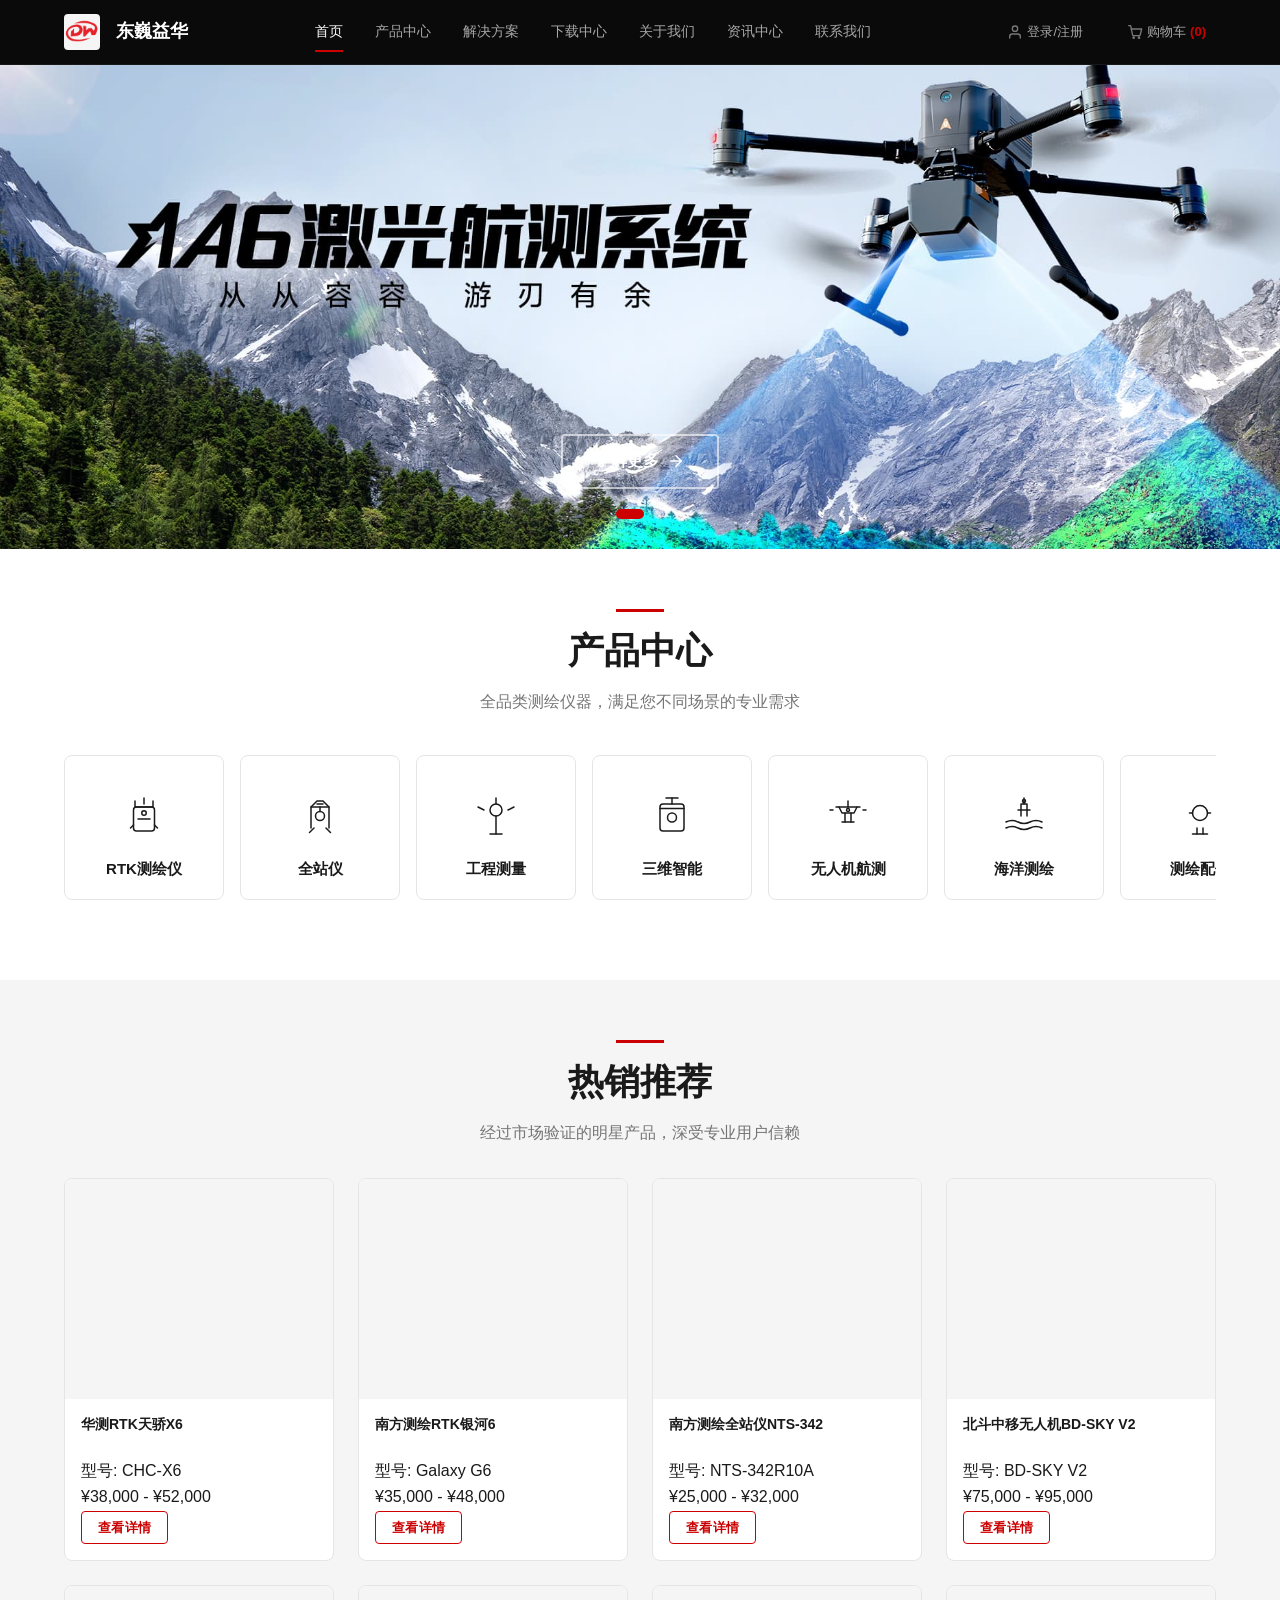
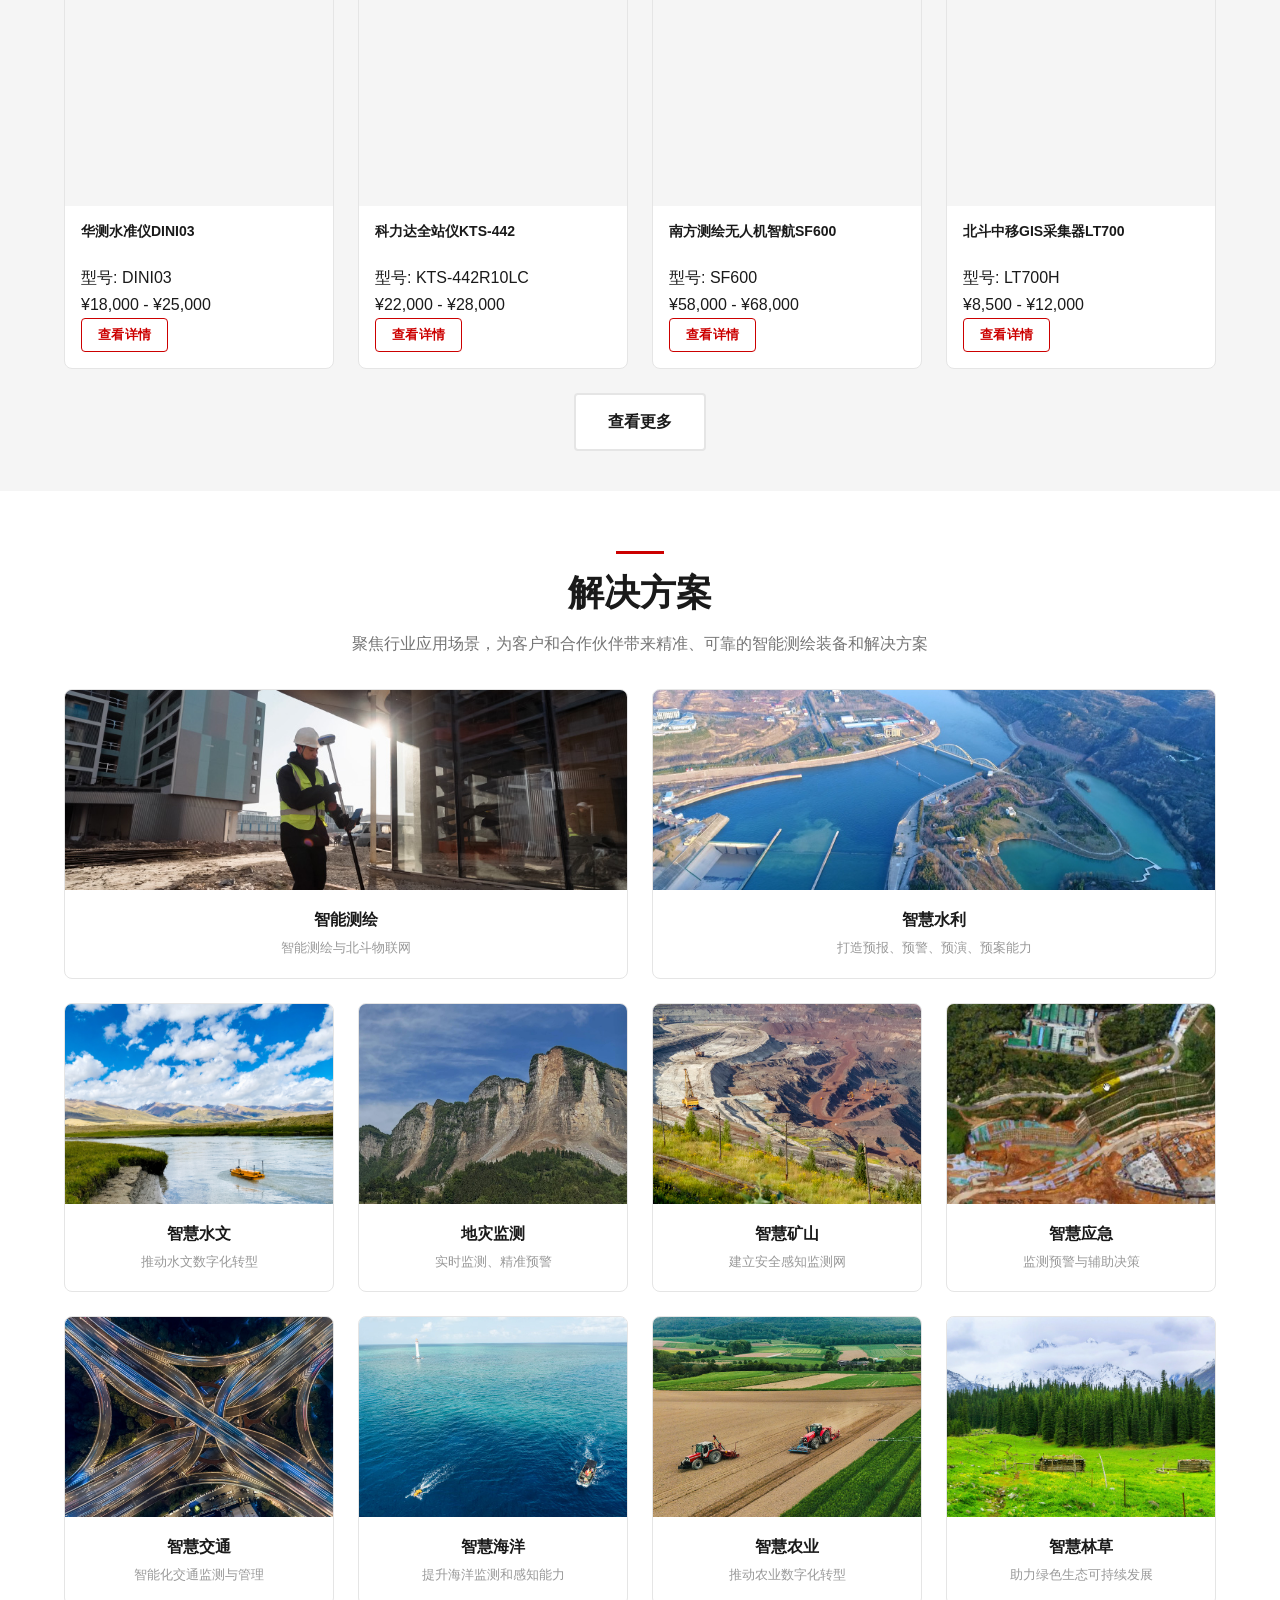
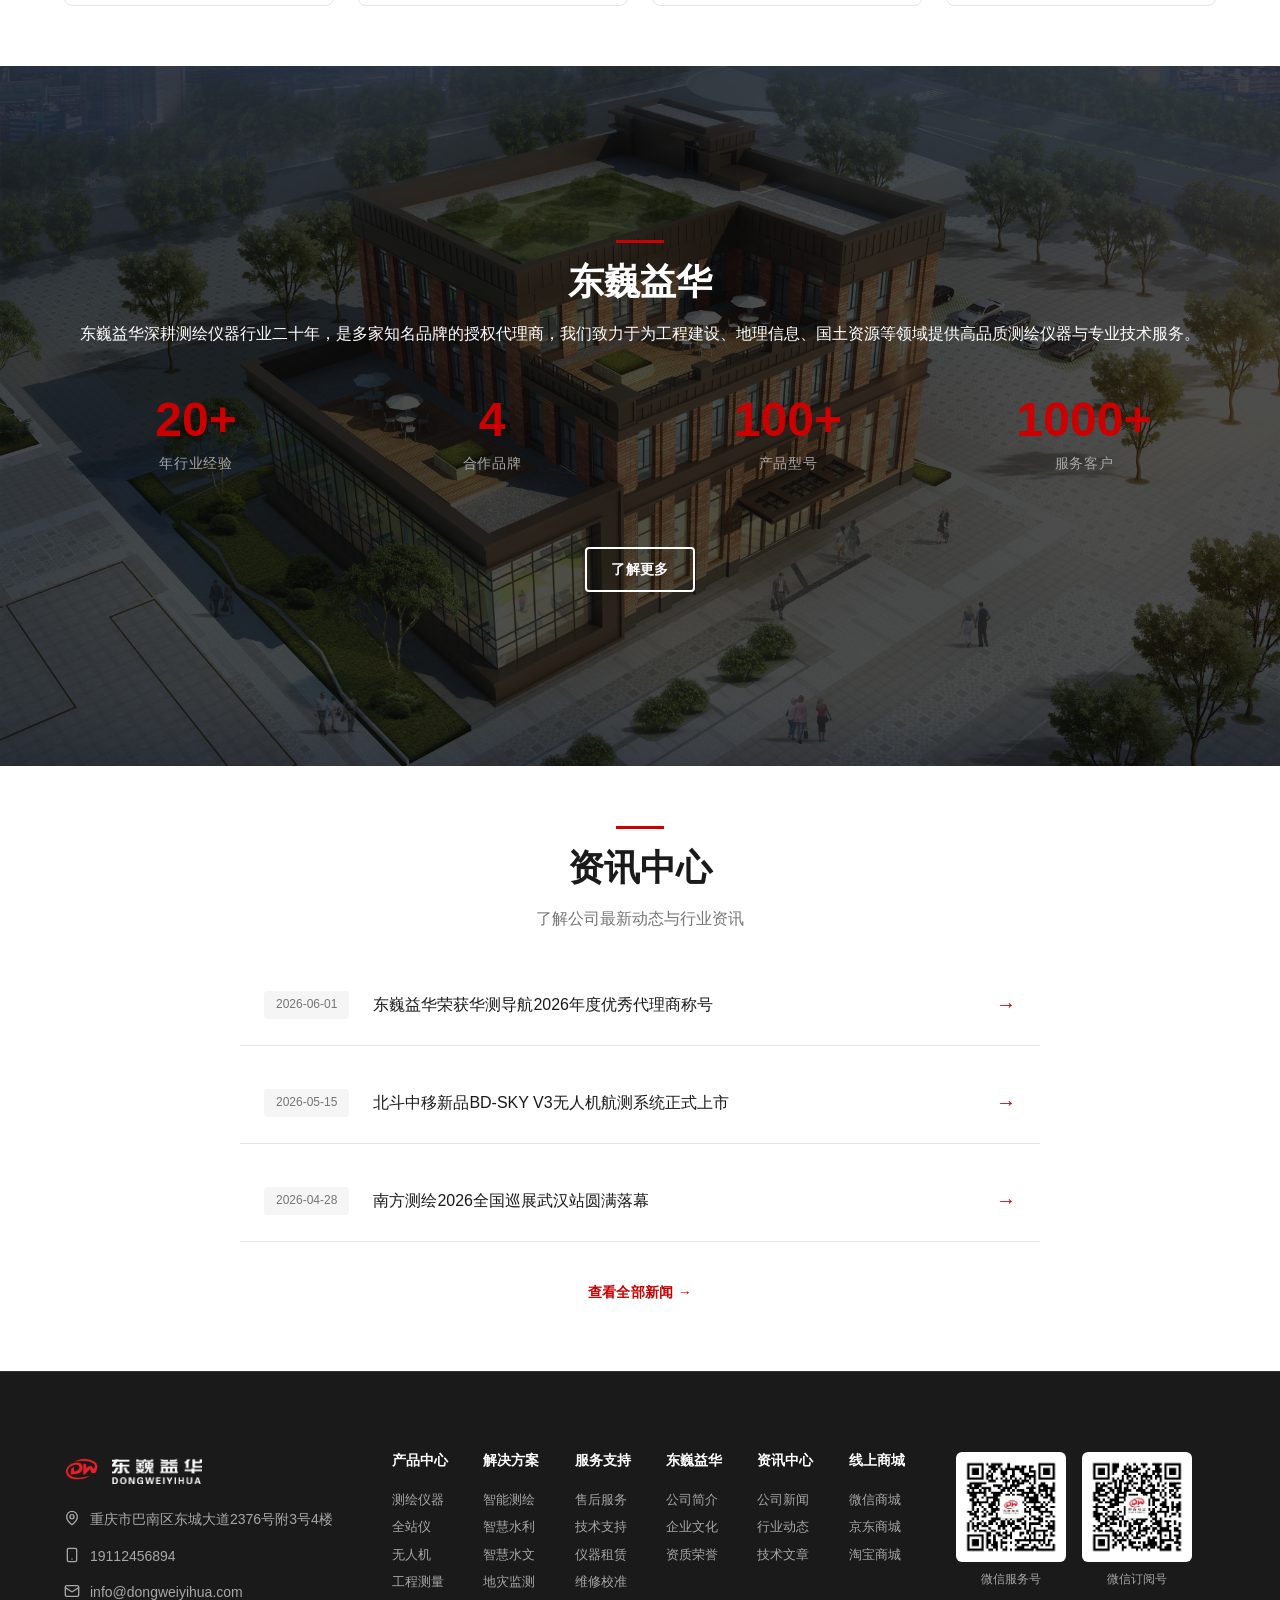
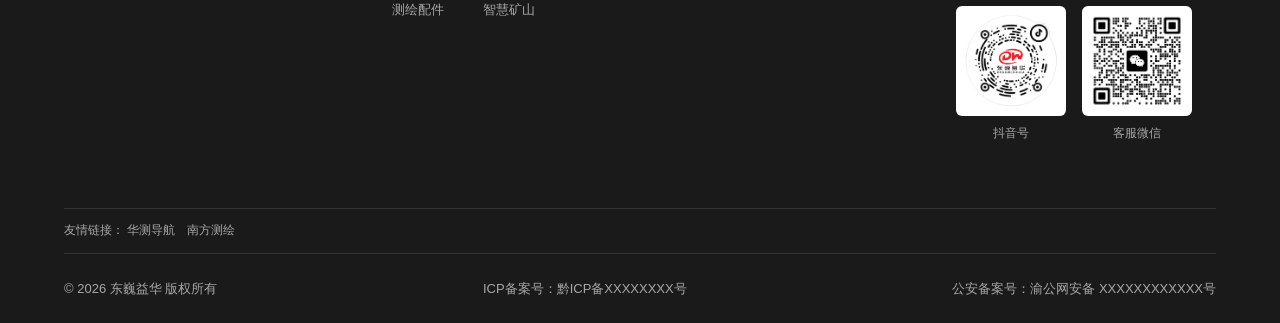
<file: index.html>
<!DOCTYPE html>
<html lang="zh-CN">
<head>
  <meta charset="UTF-8">
  <meta name="viewport" content="width=device-width, initial-scale=1.0">
  <meta name="description" content="东巍益华 - 精准测绘 信赖之选。华测、南方测绘、北斗中移、科力达四大合作品牌，专业测绘仪器销售与服务。">
  <title>东巍益华 | 精准测绘 信赖之选</title>
  <link rel="stylesheet" href="style.css">
</head>
<body>

  <!-- ========== 导航栏 ========== -->
  <nav class="nav">
    <div class="nav-inner">
      <a href="index.html" class="nav-logo">
        <span class="logo-icon"><img src="images/logo.png" alt="东巍益华"></span>
        <span>东巍益华</span>
      </a>
      <div class="nav-links">
        <a href="index.html" class="active">首页</a>
        <a href="products.html">产品中心</a>
        <a href="solutions.html">解决方案</a>
        <a href="downloads.html">下载中心</a>
        <a href="about.html">关于我们</a>
        <a href="news.html">资讯中心</a>
        <a href="contact.html" class="nav-contact-link">联系我们</a>
      </div>
      <div class="nav-actions">
        <a href="login.html" class="nav-action-link">
          <svg width="16" height="16" viewBox="0 0 24 24" fill="none" stroke="currentColor" stroke-width="2" stroke-linecap="round" stroke-linejoin="round"><path d="M20 21v-2a4 4 0 0 0-4-4H8a4 4 0 0 0-4 4v2"/><circle cx="12" cy="7" r="4"/></svg>
          <span>登录/注册</span>
        </a>
        <a href="cart.html" class="nav-action-link">
          <svg width="16" height="16" viewBox="0 0 24 24" fill="none" stroke="currentColor" stroke-width="2" stroke-linecap="round" stroke-linejoin="round"><circle cx="10" cy="20.5" r="1"/><circle cx="18" cy="20.5" r="1"/><path d="M2.5 2.5h3l2.7 13.3a2 2 0 0 0 2 1.7h7.7a2 2 0 0 0 2-1.7L22 7.5H6"/></svg>
          <span>购物车</span>
          <span class="cart-badge" id="cartBadge">(0)</span>
        </a>
      </div>
      <div class="hamburger">
        <span></span><span></span><span></span>
      </div>
    </div>
    <div class="mobile-nav">
      <a href="index.html" class="active">首页</a>
      <a href="products.html">产品中心</a>
      <a href="solutions.html">解决方案</a>
      <a href="downloads.html">下载中心</a>
      <a href="about.html">关于我们</a>
      <a href="news.html">资讯中心</a>
      <a href="contact.html">联系我们</a>
      <a href="login.html">登录</a>
      <a href="cart.html">购物车</a>
    </div>
  </nav>

  <!-- ========== Hero 轮播 ========== -->
  <section class="hero-slider" id="heroSlider">
    <div class="hero-dots" id="heroDots"></div>
    <a href="products.html" class="hero-cta">
      了解更多
      <svg width="18" height="18" viewBox="0 0 24 24" fill="none" stroke="currentColor" stroke-width="2" stroke-linecap="round" stroke-linejoin="round"><path d="M5 12h14"/><path d="m12 5 7 7-7 7"/></svg>
    </a>
  </section>

  <!-- ========== 产品分类入口 ========== -->
  <section class="section">
    <div class="container">
      <div class="section-header">
        <span class="accent-line"></span>
        <h2>产品中心</h2>
        <p>全品类测绘仪器，满足您不同场景的专业需求</p>
      </div>
      <div class="cat-scroll-wrap" id="catScrollWrap">
        <div class="cat-scroll-track" id="catScrollTrack">
          <!-- 由JS动态渲染 -->
        </div>
      </div>
    </div>
  </section>

  <!-- ========== 热销推荐 ========== -->
  <section class="section hot-section">
    <div class="container">
      <div class="section-header">
        <span class="accent-line"></span>
        <h2>热销推荐</h2>
        <p>经过市场验证的明星产品，深受专业用户信赖</p>
      </div>
      <div class="product-cards-row" style="margin-bottom:24px;">
        <div class="product-card">
          <div class="product-card-img"></div>
          <div class="product-card-body">
            <h4>华测RTK天骄X6</h4>
            <p class="model">型号: CHC-X6</p>
            <p class="price">¥38,000 - ¥52,000</p>
            <a href="product-detail.html?id=1" class="btn btn-secondary-outline btn-sm">查看详情</a>
          </div>
        </div>
        <div class="product-card">
          <div class="product-card-img"></div>
          <div class="product-card-body">
            <h4>南方测绘RTK银河6</h4>
            <p class="model">型号: Galaxy G6</p>
            <p class="price">¥35,000 - ¥48,000</p>
            <a href="product-detail.html?id=2" class="btn btn-secondary-outline btn-sm">查看详情</a>
          </div>
        </div>
        <div class="product-card">
          <div class="product-card-img"></div>
          <div class="product-card-body">
            <h4>南方测绘全站仪NTS-342</h4>
            <p class="model">型号: NTS-342R10A</p>
            <p class="price">¥25,000 - ¥32,000</p>
            <a href="product-detail.html?id=3" class="btn btn-secondary-outline btn-sm">查看详情</a>
          </div>
        </div>
        <div class="product-card">
          <div class="product-card-img"></div>
          <div class="product-card-body">
            <h4>北斗中移无人机BD-SKY V2</h4>
            <p class="model">型号: BD-SKY V2</p>
            <p class="price">¥75,000 - ¥95,000</p>
            <a href="product-detail.html?id=5" class="btn btn-secondary-outline btn-sm">查看详情</a>
          </div>
        </div>
      </div>
      <div class="product-cards-row">
        <div class="product-card">
          <div class="product-card-img"></div>
          <div class="product-card-body">
            <h4>华测水准仪DINI03</h4>
            <p class="model">型号: DINI03</p>
            <p class="price">¥18,000 - ¥25,000</p>
            <a href="product-detail.html?id=6" class="btn btn-secondary-outline btn-sm">查看详情</a>
          </div>
        </div>
        <div class="product-card">
          <div class="product-card-img"></div>
          <div class="product-card-body">
            <h4>科力达全站仪KTS-442</h4>
            <p class="model">型号: KTS-442R10LC</p>
            <p class="price">¥22,000 - ¥28,000</p>
            <a href="product-detail.html?id=7" class="btn btn-secondary-outline btn-sm">查看详情</a>
          </div>
        </div>
        <div class="product-card">
          <div class="product-card-img"></div>
          <div class="product-card-body">
            <h4>南方测绘无人机智航SF600</h4>
            <p class="model">型号: SF600</p>
            <p class="price">¥58,000 - ¥68,000</p>
            <a href="product-detail.html?id=8" class="btn btn-secondary-outline btn-sm">查看详情</a>
          </div>
        </div>
        <div class="product-card">
          <div class="product-card-img"></div>
          <div class="product-card-body">
            <h4>北斗中移GIS采集器LT700</h4>
            <p class="model">型号: LT700H</p>
            <p class="price">¥8,500 - ¥12,000</p>
            <a href="product-detail.html?id=9" class="btn btn-secondary-outline btn-sm">查看详情</a>
          </div>
        </div>
      </div>
      <div class="text-center" style="margin-top:24px;">
        <a href="products.html" class="btn-more btn-lg">查看更多</a>
      </div>
    </div>
  </section>

  <!-- ========== 解决方案 ========== -->
  <section class="section solutions-section">
    <div class="container">
      <div class="section-header">
        <span class="accent-line"></span>
        <h2>解决方案</h2>
        <p>聚焦行业应用场景，为客户和合作伙伴带来精准、可靠的智能测绘装备和解决方案</p>
      </div>
      <div class="solutions-row solutions-row-2">
        <a href="solutions.html" class="solution-card">
          <div class="solution-card-img"><img src="images/行业解决方案_001.jpg" alt="智能测绘" loading="lazy"></div>
          <div class="solution-card-body">
            <h3>智能测绘</h3>
            <p>智能测绘与北斗物联网</p>
          </div>
        </a>
        <a href="solutions.html" class="solution-card">
          <div class="solution-card-img"><img src="images/行业解决方案_002.jpg" alt="智慧水利" loading="lazy"></div>
          <div class="solution-card-body">
            <h3>智慧水利</h3>
            <p>打造预报、预警、预演、预案能力</p>
          </div>
        </a>
      </div>
      <div class="solutions-row solutions-row-4">
        <a href="solutions.html" class="solution-card">
          <div class="solution-card-img"><img src="images/行业解决方案_003.jpg" alt="智慧水文" loading="lazy"></div>
          <div class="solution-card-body"><h3>智慧水文</h3><p>推动水文数字化转型</p></div>
        </a>
        <a href="solutions.html" class="solution-card">
          <div class="solution-card-img"><img src="images/行业解决方案_004.jpg" alt="地灾监测" loading="lazy"></div>
          <div class="solution-card-body"><h3>地灾监测</h3><p>实时监测、精准预警</p></div>
        </a>
        <a href="solutions.html" class="solution-card">
          <div class="solution-card-img"><img src="images/行业解决方案_005.jpg" alt="智慧矿山" loading="lazy"></div>
          <div class="solution-card-body"><h3>智慧矿山</h3><p>建立安全感知监测网</p></div>
        </a>
        <a href="solutions.html" class="solution-card">
          <div class="solution-card-img"><img src="images/行业解决方案_006.jpg" alt="智慧应急" loading="lazy"></div>
          <div class="solution-card-body"><h3>智慧应急</h3><p>监测预警与辅助决策</p></div>
        </a>
      </div>
      <div class="solutions-row solutions-row-4">
        <a href="solutions.html" class="solution-card">
          <div class="solution-card-img"><img src="images/行业解决方案_007.jpg" alt="智慧交通" loading="lazy"></div>
          <div class="solution-card-body"><h3>智慧交通</h3><p>智能化交通监测与管理</p></div>
        </a>
        <a href="solutions.html" class="solution-card">
          <div class="solution-card-img"><img src="images/行业解决方案_008.jpg" alt="智慧海洋" loading="lazy"></div>
          <div class="solution-card-body"><h3>智慧海洋</h3><p>提升海洋监测和感知能力</p></div>
        </a>
        <a href="solutions.html" class="solution-card">
          <div class="solution-card-img"><img src="images/行业解决方案_009.jpg" alt="智慧农业" loading="lazy"></div>
          <div class="solution-card-body"><h3>智慧农业</h3><p>推动农业数字化转型</p></div>
        </a>
        <a href="solutions.html" class="solution-card">
          <div class="solution-card-img"><img src="images/行业解决方案_010.jpg" alt="智慧林草" loading="lazy"></div>
          <div class="solution-card-body"><h3>智慧林草</h3><p>助力绿色生态可持续发展</p></div>
        </a>
      </div>
    </div>
  </section>

  <!-- ========== 关于摘要 ========== -->
  <section class="about-banner">
    <img src="images/1601351166135890.jpg" alt="" class="about-banner-bg">
    <div class="about-banner-overlay"></div>
    <div class="about-banner-content">
      <div class="container">
        <div class="section-header">
          <span class="accent-line"></span>
          <h2>东巍益华</h2>
          <p class="about-banner-desc">
            东巍益华深耕测绘仪器行业二十年，是多家知名品牌的授权代理商，我们致力于为工程建设、地理信息、国土资源等领域提供高品质测绘仪器与专业技术服务。
          </p>
        </div>
        <div class="stats-row">
          <div class="stat-item">
            <div class="stat-number">20+</div>
            <div class="stat-label">年行业经验</div>
          </div>
          <div class="stat-item">
            <div class="stat-number">4</div>
            <div class="stat-label">合作品牌</div>
          </div>
          <div class="stat-item">
            <div class="stat-number">100+</div>
            <div class="stat-label">产品型号</div>
          </div>
          <div class="stat-item">
            <div class="stat-number">1000+</div>
            <div class="stat-label">服务客户</div>
          </div>
        </div>
        <div class="text-center">
          <a href="about.html" class="btn btn-dark-outline">了解更多</a>
        </div>
      </div>
    </div>
  </section>

  <!-- ========== 新闻动态 ========== -->
  <section class="section">
    <div class="container">
      <div class="section-header">
        <span class="accent-line"></span>
        <h2>资讯中心</h2>
        <p>了解公司最新动态与行业资讯</p>
      </div>
      <div class="news-list">
        <a href="news.html" class="news-item">
          <span class="news-date">2026-06-01</span>
          <span class="news-title">东巍益华荣获华测导航2026年度优秀代理商称号</span>
          <span class="news-arrow">&rarr;</span>
        </a>
        <a href="news.html" class="news-item">
          <span class="news-date">2026-05-15</span>
          <span class="news-title">北斗中移新品BD-SKY V3无人机航测系统正式上市</span>
          <span class="news-arrow">&rarr;</span>
        </a>
        <a href="news.html" class="news-item">
          <span class="news-date">2026-04-28</span>
          <span class="news-title">南方测绘2026全国巡展武汉站圆满落幕</span>
          <span class="news-arrow">&rarr;</span>
        </a>
      </div>
      <div class="view-more">
        <a href="news.html" class="btn btn-ghost">查看全部新闻 &rarr;</a>
      </div>
    </div>
  </section>

  <!-- ========== 页脚 ========== -->
  <footer class="footer">
    <div class="container">
      <div class="footer-main">
        <!-- 左：联系方式 -->
        <div class="footer-contact">
          <div class="footer-logo">
            <img src="images/logo.png" alt="东巍益华" class="footer-logo-img">
            <img src="images/bswenzi.png" alt="东巍益华" class="footer-logo-text-img">
          </div>
          <div class="footer-contact-item">
            <svg width="16" height="16" viewBox="0 0 24 24" fill="none" stroke="currentColor" stroke-width="2" stroke-linecap="round" stroke-linejoin="round"><path d="M20 10c0 6-8 12-8 12s-8-6-8-12a8 8 0 0 1 16 0Z"/><circle cx="12" cy="10" r="3"/></svg>
            <span>重庆市巴南区东城大道2376号附3号4楼</span>
          </div>
          <div class="footer-contact-item">
            <svg width="16" height="16" viewBox="0 0 24 24" fill="none" stroke="currentColor" stroke-width="2" stroke-linecap="round" stroke-linejoin="round"><rect x="5" y="2" width="14" height="20" rx="2" ry="2"/><line x1="12" y1="18" x2="12.01" y2="18"/></svg>
            <a href="tel:19112456894">19112456894</a>
          </div>
          <div class="footer-contact-item">
            <svg width="16" height="16" viewBox="0 0 24 24" fill="none" stroke="currentColor" stroke-width="2" stroke-linecap="round" stroke-linejoin="round"><rect x="2" y="4" width="20" height="16" rx="2"/><path d="m22 7-8.97 5.7a1.94 1.94 0 0 1-2.06 0L2 7"/></svg>
            <a href="mailto:info@dongweiyihua.com">info@dongweiyihua.com</a>
          </div>
        </div>

        <!-- 中：导航链接列 -->
        <div class="footer-nav">
          <div class="footer-nav-col">
            <h4>产品中心</h4>
            <a href="products.html">测绘仪器</a>
            <a href="products.html">全站仪</a>
            <a href="products.html">无人机</a>
            <a href="products.html">工程测量</a>
            <a href="products.html">测绘配件</a>
          </div>
          <div class="footer-nav-col">
            <h4>解决方案</h4>
            <a href="solutions.html">智能测绘</a>
            <a href="solutions.html">智慧水利</a>
            <a href="solutions.html">智慧水文</a>
            <a href="solutions.html">地灾监测</a>
            <a href="solutions.html">智慧矿山</a>
          </div>
          <div class="footer-nav-col">
            <h4>服务支持</h4>
            <a href="contact.html">售后服务</a>
            <a href="contact.html">技术支持</a>
            <a href="contact.html">仪器租赁</a>
            <a href="contact.html">维修校准</a>
          </div>
          <div class="footer-nav-col">
            <h4>东巍益华</h4>
            <a href="about.html">公司简介</a>
            <a href="about.html">企业文化</a>
            <a href="about.html">资质荣誉</a>
          </div>
          <div class="footer-nav-col">
            <h4>资讯中心</h4>
            <a href="news.html">公司新闻</a>
            <a href="news.html">行业动态</a>
            <a href="news.html">技术文章</a>
          </div>
          <div class="footer-nav-col">
            <h4>线上商城</h4>
            <a href="contact.html">微信商城</a>
            <a href="contact.html">京东商城</a>
            <a href="contact.html">淘宝商城</a>
          </div>
        </div>

        <!-- 右：二维码 -->
        <div class="footer-side">
          <div class="footer-qr-row">
            <div class="footer-qr-item">
              <img src="images/fuwuhao.jpg" alt="微信服务号" class="footer-qr-img">
              <p>微信服务号</p>
            </div>
            <div class="footer-qr-item">
              <img src="images/dingyuehao.jpg" alt="微信订阅号" class="footer-qr-img">
              <p>微信订阅号</p>
            </div>
            <div class="footer-qr-item">
              <img src="images/douyin.jpg" alt="抖音号" class="footer-qr-img">
              <p>抖音号</p>
            </div>
            <div class="footer-qr-item">
              <img src="images/kefu.jpg" alt="客服微信" class="footer-qr-img">
              <p>客服微信</p>
            </div>
          </div>
        </div>
      </div>

      <!-- 友情链接（独立行） -->
      <div class="footer-friend-links">
        <span>友情链接：</span>
        <a href="https://www.huace.cn" target="_blank" rel="nofollow">华测导航</a>
        <a href="https://www.southsurvey.com" target="_blank" rel="nofollow">南方测绘</a>
      </div>

      <div class="footer-bottom">
        <span>&copy; 2026 东巍益华 版权所有</span>
        <span>ICP备案号：黔ICP备XXXXXXXX号</span>
        <span>公安备案号：渝公网安备 XXXXXXXXXXXX号</span>
      </div>
    </div>
  </footer>

  <script src="script.js"></script>
</body>
</html>
</file>
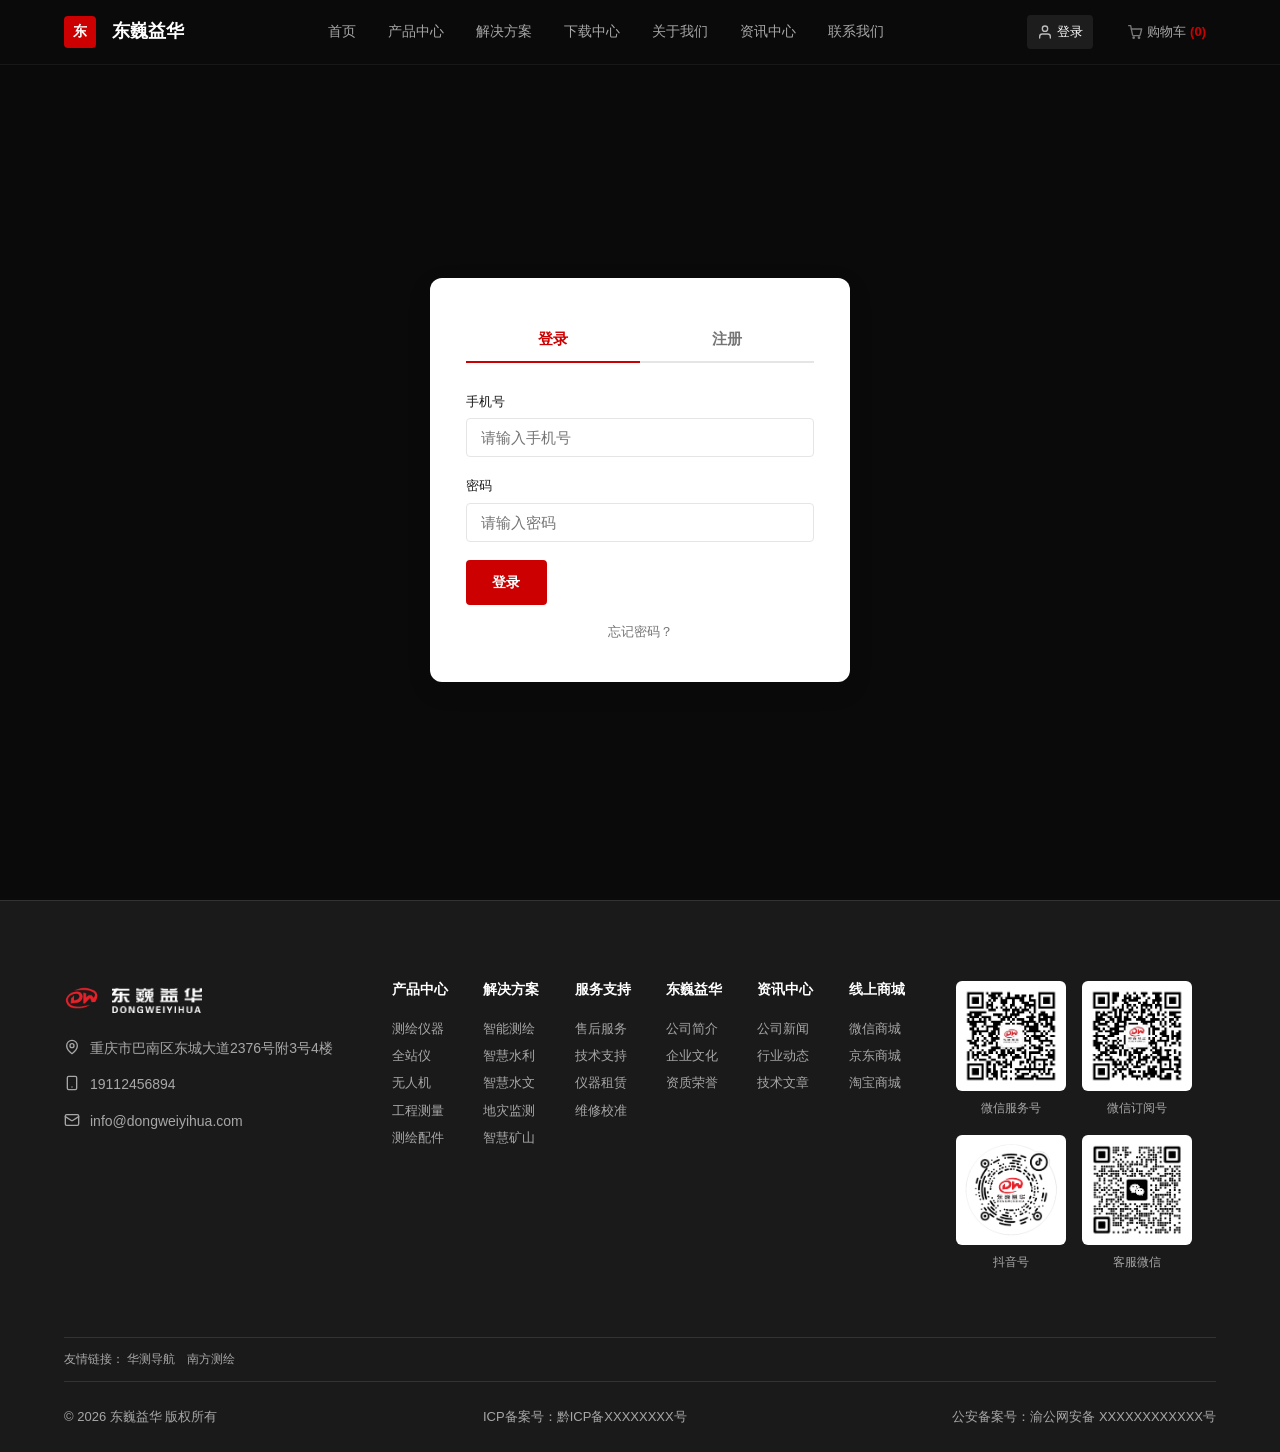
<file: login.html>
<!DOCTYPE html>
<html lang="zh-CN">
<head>
  <meta charset="UTF-8">
  <meta name="viewport" content="width=device-width, initial-scale=1.0">
  <title>登录/注册 - 东巍益华</title>
  <link rel="stylesheet" href="style.css">
</head>
<body>

  <!-- 导航栏 -->
  <header class="nav">
    <div class="nav-inner container">
      <a href="index.html" class="nav-logo">
        <span style="width:32px;height:32px;background:var(--dhwy-red);border-radius:4px;display:inline-flex;align-items:center;justify-content:center;color:#fff;font-weight:900;font-size:0.875rem;">东</span>
        <span class="logo-text">东巍益华</span>
      </a>
      <nav class="nav-links">
        <a href="index.html">首页</a><a href="products.html">产品中心</a><a href="solutions.html">解决方案</a><a href="downloads.html">下载中心</a><a href="about.html">关于我们</a><a href="news.html">资讯中心</a><a href="contact.html" class="nav-contact-link">联系我们</a>
      </nav>
      <div class="nav-actions">
        <a href="login.html" class="nav-action-link active">
          <svg width="16" height="16" viewBox="0 0 24 24" fill="none" stroke="currentColor" stroke-width="2" stroke-linecap="round" stroke-linejoin="round"><path d="M20 21v-2a4 4 0 0 0-4-4H8a4 4 0 0 0-4 4v2"/><circle cx="12" cy="7" r="4"/></svg>
          <span>登录</span>
        </a>
        <a href="cart.html" class="nav-action-link">
          <svg width="16" height="16" viewBox="0 0 24 24" fill="none" stroke="currentColor" stroke-width="2" stroke-linecap="round" stroke-linejoin="round"><circle cx="10" cy="20.5" r="1"/><circle cx="18" cy="20.5" r="1"/><path d="M2.5 2.5h3l2.7 13.3a2 2 0 0 0 2 1.7h7.7a2 2 0 0 0 2-1.7L22 7.5H6"/></svg>
          <span>购物车</span>
          <span class="cart-badge" id="cartBadge">(0)</span>
        </a>
      </div>
      <button class="hamburger"><span></span><span></span><span></span></button>
    </div>
  </header>
  <div class="mobile-nav"><a href="index.html">首页</a><a href="products.html">产品中心</a><a href="solutions.html">解决方案</a><a href="downloads.html">下载中心</a><a href="about.html">关于我们</a><a href="news.html">资讯中心</a><a href="contact.html">联系我们</a><a href="login.html">登录</a></div>

  <!-- 登录/注册 -->
  <div class="auth-page">
    <div class="auth-card">
      <div class="auth-tabs">
        <button class="auth-tab active" data-tab="login">登录</button>
        <button class="auth-tab" data-tab="register">注册</button>
      </div>

      <!-- 登录表单 -->
      <!-- CRMEB API: POST /api/pc/login  { phone, password } → { token, user } -->
      <form class="auth-form active" id="login-form">
        <div class="form-group">
          <label for="login-phone">手机号</label>
          <input type="tel" id="login-phone" placeholder="请输入手机号" maxlength="11">
          <span class="error-msg"></span>
        </div>
        <div class="form-group">
          <label for="login-password">密码</label>
          <input type="password" id="login-password" placeholder="请输入密码">
          <span class="error-msg"></span>
        </div>
        <button type="submit" class="btn btn-filled btn-block">登录</button>
        <p style="text-align:center;margin-top:16px;font-size:0.8125rem;">
          <a href="#" id="forgot-link" style="color:var(--dhwy-text-gray);">忘记密码？</a>
        </p>
      </form>

      <!-- 注册表单 -->
      <!-- CRMEB API: POST /api/pc/register  { phone, code, password } -->
      <form class="auth-form" id="register-form">
        <div class="form-group">
          <label for="reg-phone">手机号</label>
          <input type="tel" id="reg-phone" placeholder="请输入手机号" maxlength="11">
          <span class="error-msg"></span>
        </div>
        <div class="form-group">
          <label for="reg-code">验证码</label>
          <div class="auth-sms-row">
            <input type="text" id="reg-code" placeholder="请输入验证码" maxlength="6">
            <button type="button" class="btn btn-secondary-outline btn-sm" id="send-code-btn">发送验证码</button>
          </div>
          <span class="error-msg"></span>
        </div>
        <div class="form-group">
          <label for="reg-password">密码</label>
          <input type="password" id="reg-password" placeholder="至少6位密码">
          <span class="error-msg"></span>
        </div>
        <div class="form-group">
          <label for="reg-password2">确认密码</label>
          <input type="password" id="reg-password2" placeholder="再次输入密码">
          <span class="error-msg"></span>
        </div>
        <button type="submit" class="btn btn-filled btn-block">注册</button>
      </form>
    </div>
  </div>

  <!-- 页脚 -->
  <footer class="footer">
    <div class="container">
      <div class="footer-main">
        <!-- 左：联系方式 -->
        <div class="footer-contact">
          <div class="footer-logo">
            <img src="images/logo.png" alt="东巍益华" class="footer-logo-img">
            <img src="images/bswenzi.png" alt="东巍益华" class="footer-logo-text-img">
          </div>
          <div class="footer-contact-item">
            <svg width="16" height="16" viewBox="0 0 24 24" fill="none" stroke="currentColor" stroke-width="2" stroke-linecap="round" stroke-linejoin="round"><path d="M20 10c0 6-8 12-8 12s-8-6-8-12a8 8 0 0 1 16 0Z"/><circle cx="12" cy="10" r="3"/></svg>
            <span>重庆市巴南区东城大道2376号附3号4楼</span>
          </div>
          <div class="footer-contact-item">
            <svg width="16" height="16" viewBox="0 0 24 24" fill="none" stroke="currentColor" stroke-width="2" stroke-linecap="round" stroke-linejoin="round"><rect x="5" y="2" width="14" height="20" rx="2" ry="2"/><line x1="12" y1="18" x2="12.01" y2="18"/></svg>
            <a href="tel:19112456894">19112456894</a>
          </div>
          <div class="footer-contact-item">
            <svg width="16" height="16" viewBox="0 0 24 24" fill="none" stroke="currentColor" stroke-width="2" stroke-linecap="round" stroke-linejoin="round"><rect x="2" y="4" width="20" height="16" rx="2"/><path d="m22 7-8.97 5.7a1.94 1.94 0 0 1-2.06 0L2 7"/></svg>
            <a href="mailto:info@dongweiyihua.com">info@dongweiyihua.com</a>
          </div>
        </div>

        <!-- 中：导航链接列 -->
        <div class="footer-nav">
          <div class="footer-nav-col">
            <h4>产品中心</h4>
            <a href="products.html">测绘仪器</a>
            <a href="products.html">全站仪</a>
            <a href="products.html">无人机</a>
            <a href="products.html">工程测量</a>
            <a href="products.html">测绘配件</a>
          </div>
          <div class="footer-nav-col">
            <h4>解决方案</h4>
            <a href="solutions.html">智能测绘</a>
            <a href="solutions.html">智慧水利</a>
            <a href="solutions.html">智慧水文</a>
            <a href="solutions.html">地灾监测</a>
            <a href="solutions.html">智慧矿山</a>
          </div>
          <div class="footer-nav-col">
            <h4>服务支持</h4>
            <a href="contact.html">售后服务</a>
            <a href="contact.html">技术支持</a>
            <a href="contact.html">仪器租赁</a>
            <a href="contact.html">维修校准</a>
          </div>
          <div class="footer-nav-col">
            <h4>东巍益华</h4>
            <a href="about.html">公司简介</a>
            <a href="about.html">企业文化</a>
            <a href="about.html">资质荣誉</a>
          </div>
          <div class="footer-nav-col">
            <h4>资讯中心</h4>
            <a href="news.html">公司新闻</a>
            <a href="news.html">行业动态</a>
            <a href="news.html">技术文章</a>
          </div>
          <div class="footer-nav-col">
            <h4>线上商城</h4>
            <a href="contact.html">微信商城</a>
            <a href="contact.html">京东商城</a>
            <a href="contact.html">淘宝商城</a>
          </div>
        </div>

        <!-- 右：二维码 -->
        <div class="footer-side">
          <div class="footer-qr-row">
            <div class="footer-qr-item">
              <img src="images/fuwuhao.jpg" alt="微信服务号" class="footer-qr-img">
              <p>微信服务号</p>
            </div>
            <div class="footer-qr-item">
              <img src="images/dingyuehao.jpg" alt="微信订阅号" class="footer-qr-img">
              <p>微信订阅号</p>
            </div>
            <div class="footer-qr-item">
              <img src="images/douyin.jpg" alt="抖音号" class="footer-qr-img">
              <p>抖音号</p>
            </div>
            <div class="footer-qr-item">
              <img src="images/kefu.jpg" alt="客服微信" class="footer-qr-img">
              <p>客服微信</p>
            </div>
          </div>
        </div>
      </div>

      <!-- 友情链接（独立行） -->
      <div class="footer-friend-links">
        <span>友情链接：</span>
        <a href="https://www.huace.cn" target="_blank" rel="nofollow">华测导航</a>
        <a href="https://www.southsurvey.com" target="_blank" rel="nofollow">南方测绘</a>
      </div>

      <div class="footer-bottom">
        <span>&copy; 2026 东巍益华 版权所有</span>
        <span>ICP备案号：黔ICP备XXXXXXXX号</span>
        <span>公安备案号：渝公网安备 XXXXXXXXXXXX号</span>
      </div>
    </div>
  </footer>
<script src="script.js"></script>
</body>
</html>
</file>
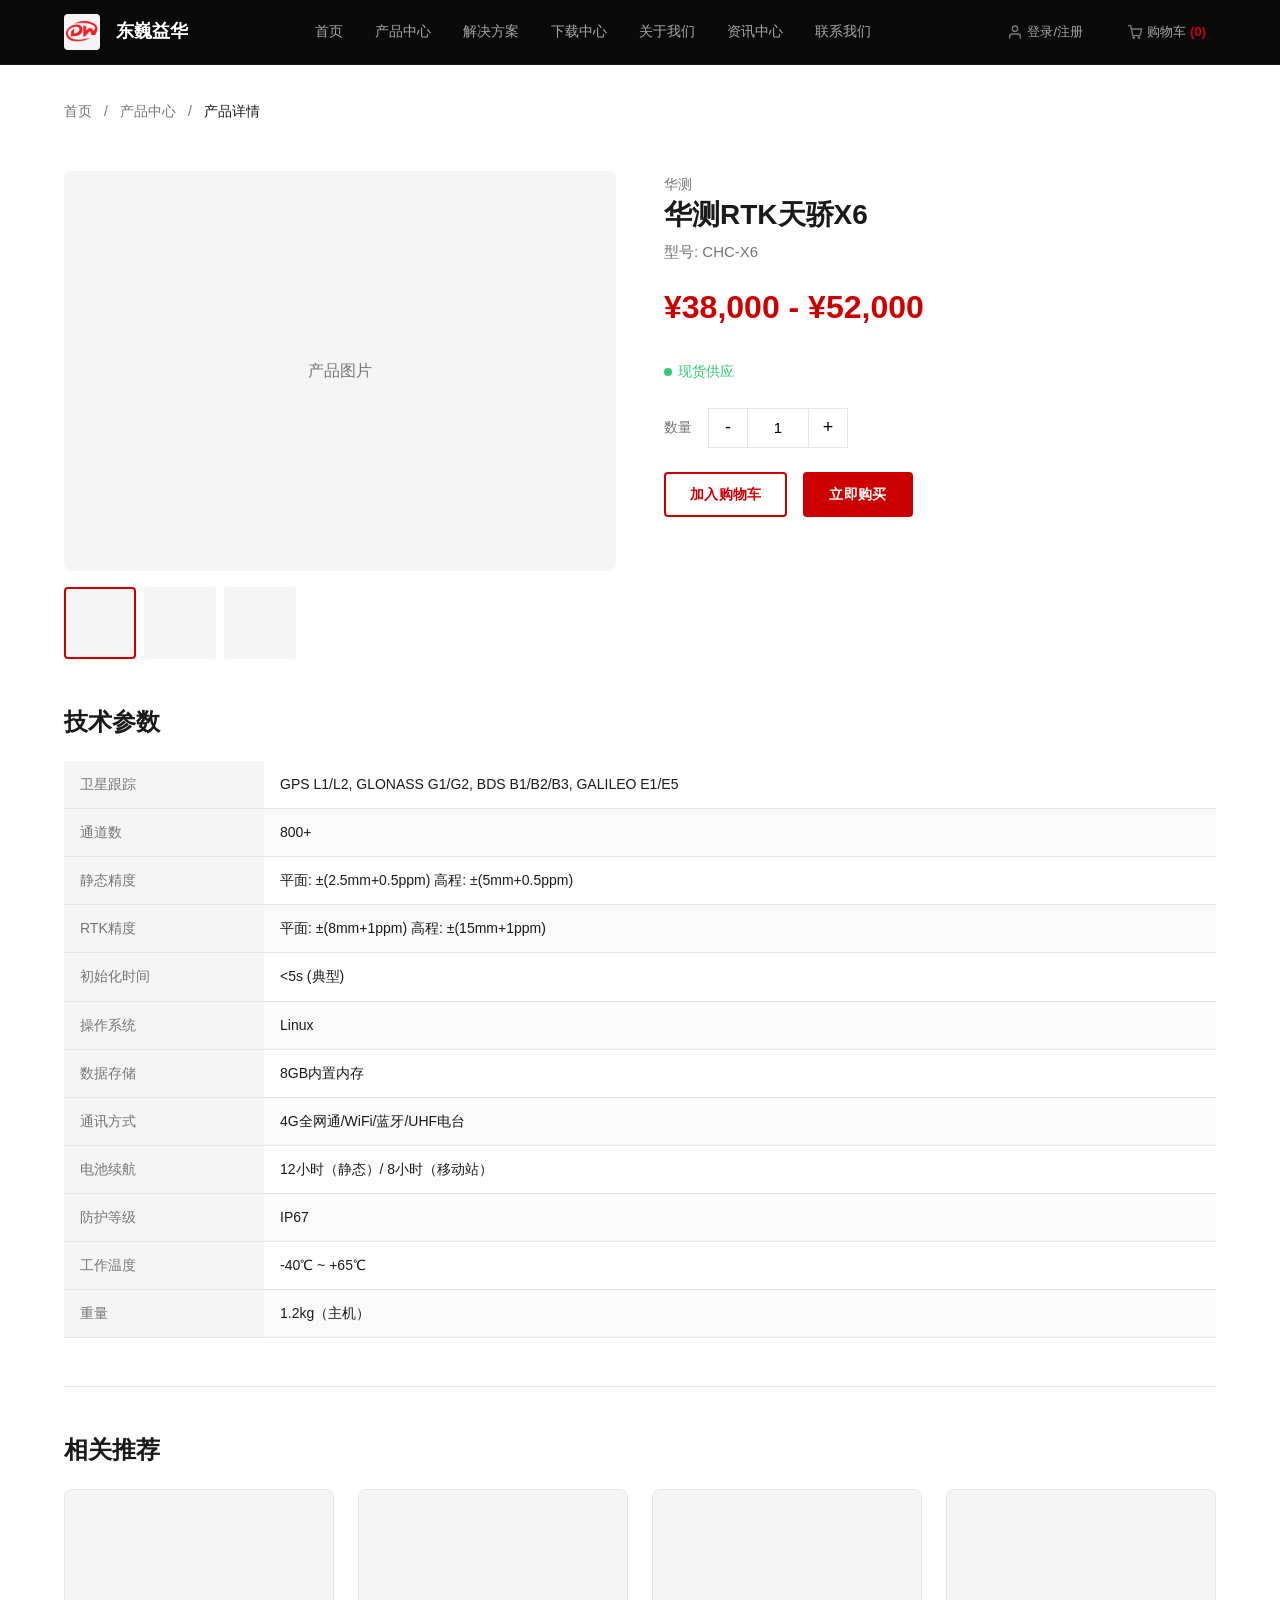
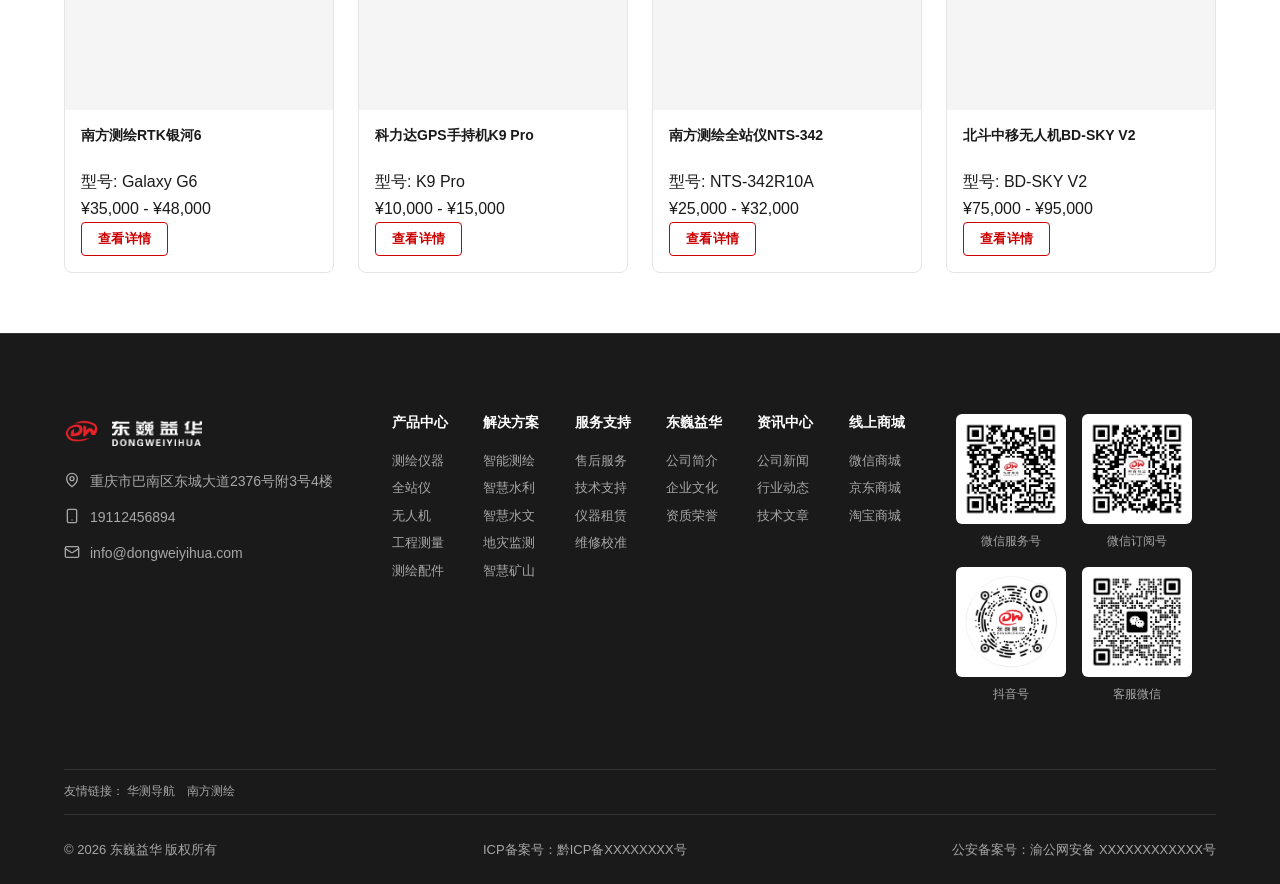
<file: product-detail.html>
<!DOCTYPE html>
<html lang="zh-CN">
<head>
  <meta charset="UTF-8">
  <meta name="viewport" content="width=device-width, initial-scale=1.0">
  <title>产品详情 - 东巍益华</title>
  <link rel="stylesheet" href="style.css">
</head>
<body>

  <!-- 导航栏 -->
  <nav class="nav">
    <div class="nav-inner">
      <a href="index.html" class="nav-logo">
        <span class="logo-icon"><img src="images/logo.png" alt="东巍益华"></span>
        <span>东巍益华</span>
      </a>
      <div class="nav-links">
        <a href="index.html">首页</a>
        <a href="products.html">产品中心</a>
        <a href="solutions.html">解决方案</a>
        <a href="downloads.html">下载中心</a>
        <a href="about.html">关于我们</a>
        <a href="news.html">资讯中心</a>
        <a href="contact.html" class="nav-contact-link">联系我们</a>
      </div>
      <div class="nav-actions">
        <a href="login.html" class="nav-action-link">
          <svg width="16" height="16" viewBox="0 0 24 24" fill="none" stroke="currentColor" stroke-width="2" stroke-linecap="round" stroke-linejoin="round"><path d="M20 21v-2a4 4 0 0 0-4-4H8a4 4 0 0 0-4 4v2"/><circle cx="12" cy="7" r="4"/></svg>
          <span>登录/注册</span>
        </a>
        <a href="cart.html" class="nav-action-link">
          <svg width="16" height="16" viewBox="0 0 24 24" fill="none" stroke="currentColor" stroke-width="2" stroke-linecap="round" stroke-linejoin="round"><circle cx="10" cy="20.5" r="1"/><circle cx="18" cy="20.5" r="1"/><path d="M2.5 2.5h3l2.7 13.3a2 2 0 0 0 2 1.7h7.7a2 2 0 0 0 2-1.7L22 7.5H6"/></svg>
          <span>购物车</span>
          <span class="cart-badge" id="cartBadge">(0)</span>
        </a>
      </div>
      <div class="hamburger">
        <span></span><span></span><span></span>
      </div>
    </div>
    <div class="mobile-nav">
      <a href="index.html">首页</a>
      <a href="products.html">产品中心</a>
      <a href="solutions.html">解决方案</a>
      <a href="downloads.html">下载中心</a>
      <a href="about.html">关于我们</a>
      <a href="news.html">资讯中心</a>
      <a href="contact.html">联系我们</a>
      <a href="login.html">登录</a>
      <a href="cart.html">购物车</a>
    </div>
  </nav>

  <!-- 面包屑 -->
  <div style="padding:100px 0 0;">
    <div class="container">
      <div class="breadcrumb" style="color:#757575;">
        <a href="index.html" style="color:#757575;">首页</a><span class="separator">/</span>
        <a href="products.html" style="color:#757575;">产品中心</a><span class="separator">/</span>
        <span class="current" style="color:#1a1a1a;">产品详情</span>
      </div>
    </div>
  </div>

  <!-- 产品详情 -->
  <section class="section" style="padding-top:16px;" id="product-detail-content">
    <div class="container">
      <div class="product-detail-layout">
        <!-- 左侧图片 -->
        <div class="product-gallery">
          <div class="product-gallery-main" style="background:#f5f5f5;display:flex;align-items:center;justify-content:center;color:#757575;">
            产品图片
          </div>
          <div class="product-gallery-thumbs">
            <div class="product-gallery-thumb active"></div>
            <div class="product-gallery-thumb"></div>
            <div class="product-gallery-thumb"></div>
          </div>
        </div>

        <!-- 右侧信息 -->
        <div class="product-info">
          <span style="color:#757575;font-size:0.875rem;" id="detail-brand">华测</span>
          <h1 id="detail-name">华测RTK天骄X6</h1>
          <p style="color:#757575;font-size:0.9375rem;margin-bottom:16px;" id="detail-model">型号: CHC-X6</p>

          <p class="product-price" id="detail-price">¥38,000 - ¥52,000</p>

          <div class="stock-status in-stock">
            <span class="stock-dot green"></span>
            <span>现货供应</span>
          </div>

          <div class="quantity-selector">
            <span>数量</span>
            <button class="quantity-btn qty-minus">-</button>
            <input class="quantity-input" type="text" value="1" readonly>
            <button class="quantity-btn qty-plus">+</button>
          </div>

          <div class="product-actions">
            <button class="btn btn-primary-outline" id="add-to-cart-btn">加入购物车</button>
            <a href="cart.html" class="btn btn-filled" id="buy-now-btn">立即购买</a>
          </div>
        </div>
      </div>

      <!-- 技术参数表 -->
      <div style="margin-top:48px;">
        <h3 style="margin-bottom:24px;">技术参数</h3>
        <table class="tech-table">
          <tbody>
            <tr><th>卫星跟踪</th><td>GPS L1/L2, GLONASS G1/G2, BDS B1/B2/B3, GALILEO E1/E5</td></tr>
            <tr><th>通道数</th><td>800+</td></tr>
            <tr><th>静态精度</th><td>平面: ±(2.5mm+0.5ppm) 高程: ±(5mm+0.5ppm)</td></tr>
            <tr><th>RTK精度</th><td>平面: ±(8mm+1ppm) 高程: ±(15mm+1ppm)</td></tr>
            <tr><th>初始化时间</th><td>&lt;5s (典型)</td></tr>
            <tr><th>操作系统</th><td>Linux</td></tr>
            <tr><th>数据存储</th><td>8GB内置内存</td></tr>
            <tr><th>通讯方式</th><td>4G全网通/WiFi/蓝牙/UHF电台</td></tr>
            <tr><th>电池续航</th><td>12小时（静态）/ 8小时（移动站）</td></tr>
            <tr><th>防护等级</th><td>IP67</td></tr>
            <tr><th>工作温度</th><td>-40℃ ~ +65℃</td></tr>
            <tr><th>重量</th><td>1.2kg（主机）</td></tr>
          </tbody>
        </table>
      </div>

      <!-- 相关推荐 -->
      <div class="related-products">
        <h3>相关推荐</h3>
        <div class="product-cards-row">
          <div class="product-card">
            <div class="product-card-img"></div>
            <div class="product-card-body">
              <h4>南方测绘RTK银河6</h4>
              <p class="model">型号: Galaxy G6</p>
              <p class="price">¥35,000 - ¥48,000</p>
              <a href="product-detail.html?id=2" class="btn btn-secondary-outline btn-sm">查看详情</a>
            </div>
          </div>
          <div class="product-card">
            <div class="product-card-img"></div>
            <div class="product-card-body">
              <h4>科力达GPS手持机K9 Pro</h4>
              <p class="model">型号: K9 Pro</p>
              <p class="price">¥10,000 - ¥15,000</p>
              <a href="product-detail.html?id=8" class="btn btn-secondary-outline btn-sm">查看详情</a>
            </div>
          </div>
          <div class="product-card">
            <div class="product-card-img"></div>
            <div class="product-card-body">
              <h4>南方测绘全站仪NTS-342</h4>
              <p class="model">型号: NTS-342R10A</p>
              <p class="price">¥25,000 - ¥32,000</p>
              <a href="product-detail.html?id=3" class="btn btn-secondary-outline btn-sm">查看详情</a>
            </div>
          </div>
          <div class="product-card">
            <div class="product-card-img"></div>
            <div class="product-card-body">
              <h4>北斗中移无人机BD-SKY V2</h4>
              <p class="model">型号: BD-SKY V2</p>
              <p class="price">¥75,000 - ¥95,000</p>
              <a href="product-detail.html?id=5" class="btn btn-secondary-outline btn-sm">查看详情</a>
            </div>
          </div>
        </div>
      </div>
    </div>
  </section>

  <!-- 页脚 -->
  <footer class="footer">
    <div class="container">
      <div class="footer-main">
        <!-- 左：联系方式 -->
        <div class="footer-contact">
          <div class="footer-logo">
            <img src="images/logo.png" alt="东巍益华" class="footer-logo-img">
            <img src="images/bswenzi.png" alt="东巍益华" class="footer-logo-text-img">
          </div>
          <div class="footer-contact-item">
            <svg width="16" height="16" viewBox="0 0 24 24" fill="none" stroke="currentColor" stroke-width="2" stroke-linecap="round" stroke-linejoin="round"><path d="M20 10c0 6-8 12-8 12s-8-6-8-12a8 8 0 0 1 16 0Z"/><circle cx="12" cy="10" r="3"/></svg>
            <span>重庆市巴南区东城大道2376号附3号4楼</span>
          </div>
          <div class="footer-contact-item">
            <svg width="16" height="16" viewBox="0 0 24 24" fill="none" stroke="currentColor" stroke-width="2" stroke-linecap="round" stroke-linejoin="round"><rect x="5" y="2" width="14" height="20" rx="2" ry="2"/><line x1="12" y1="18" x2="12.01" y2="18"/></svg>
            <a href="tel:19112456894">19112456894</a>
          </div>
          <div class="footer-contact-item">
            <svg width="16" height="16" viewBox="0 0 24 24" fill="none" stroke="currentColor" stroke-width="2" stroke-linecap="round" stroke-linejoin="round"><rect x="2" y="4" width="20" height="16" rx="2"/><path d="m22 7-8.97 5.7a1.94 1.94 0 0 1-2.06 0L2 7"/></svg>
            <a href="mailto:info@dongweiyihua.com">info@dongweiyihua.com</a>
          </div>
        </div>

        <!-- 中：导航链接列 -->
        <div class="footer-nav">
          <div class="footer-nav-col">
            <h4>产品中心</h4>
            <a href="products.html">测绘仪器</a>
            <a href="products.html">全站仪</a>
            <a href="products.html">无人机</a>
            <a href="products.html">工程测量</a>
            <a href="products.html">测绘配件</a>
          </div>
          <div class="footer-nav-col">
            <h4>解决方案</h4>
            <a href="solutions.html">智能测绘</a>
            <a href="solutions.html">智慧水利</a>
            <a href="solutions.html">智慧水文</a>
            <a href="solutions.html">地灾监测</a>
            <a href="solutions.html">智慧矿山</a>
          </div>
          <div class="footer-nav-col">
            <h4>服务支持</h4>
            <a href="contact.html">售后服务</a>
            <a href="contact.html">技术支持</a>
            <a href="contact.html">仪器租赁</a>
            <a href="contact.html">维修校准</a>
          </div>
          <div class="footer-nav-col">
            <h4>东巍益华</h4>
            <a href="about.html">公司简介</a>
            <a href="about.html">企业文化</a>
            <a href="about.html">资质荣誉</a>
          </div>
          <div class="footer-nav-col">
            <h4>资讯中心</h4>
            <a href="news.html">公司新闻</a>
            <a href="news.html">行业动态</a>
            <a href="news.html">技术文章</a>
          </div>
          <div class="footer-nav-col">
            <h4>线上商城</h4>
            <a href="contact.html">微信商城</a>
            <a href="contact.html">京东商城</a>
            <a href="contact.html">淘宝商城</a>
          </div>
        </div>

        <!-- 右：二维码 -->
        <div class="footer-side">
          <div class="footer-qr-row">
            <div class="footer-qr-item">
              <img src="images/fuwuhao.jpg" alt="微信服务号" class="footer-qr-img">
              <p>微信服务号</p>
            </div>
            <div class="footer-qr-item">
              <img src="images/dingyuehao.jpg" alt="微信订阅号" class="footer-qr-img">
              <p>微信订阅号</p>
            </div>
            <div class="footer-qr-item">
              <img src="images/douyin.jpg" alt="抖音号" class="footer-qr-img">
              <p>抖音号</p>
            </div>
            <div class="footer-qr-item">
              <img src="images/kefu.jpg" alt="客服微信" class="footer-qr-img">
              <p>客服微信</p>
            </div>
          </div>
        </div>
      </div>

      <!-- 友情链接（独立行） -->
      <div class="footer-friend-links">
        <span>友情链接：</span>
        <a href="https://www.huace.cn" target="_blank" rel="nofollow">华测导航</a>
        <a href="https://www.southsurvey.com" target="_blank" rel="nofollow">南方测绘</a>
      </div>

      <div class="footer-bottom">
        <span>&copy; 2026 东巍益华 版权所有</span>
        <span>ICP备案号：黔ICP备XXXXXXXX号</span>
        <span>公安备案号：渝公网安备 XXXXXXXXXXXX号</span>
      </div>
    </div>
  </footer>
<script src="script.js"></script>
</body>
</html>
</file>
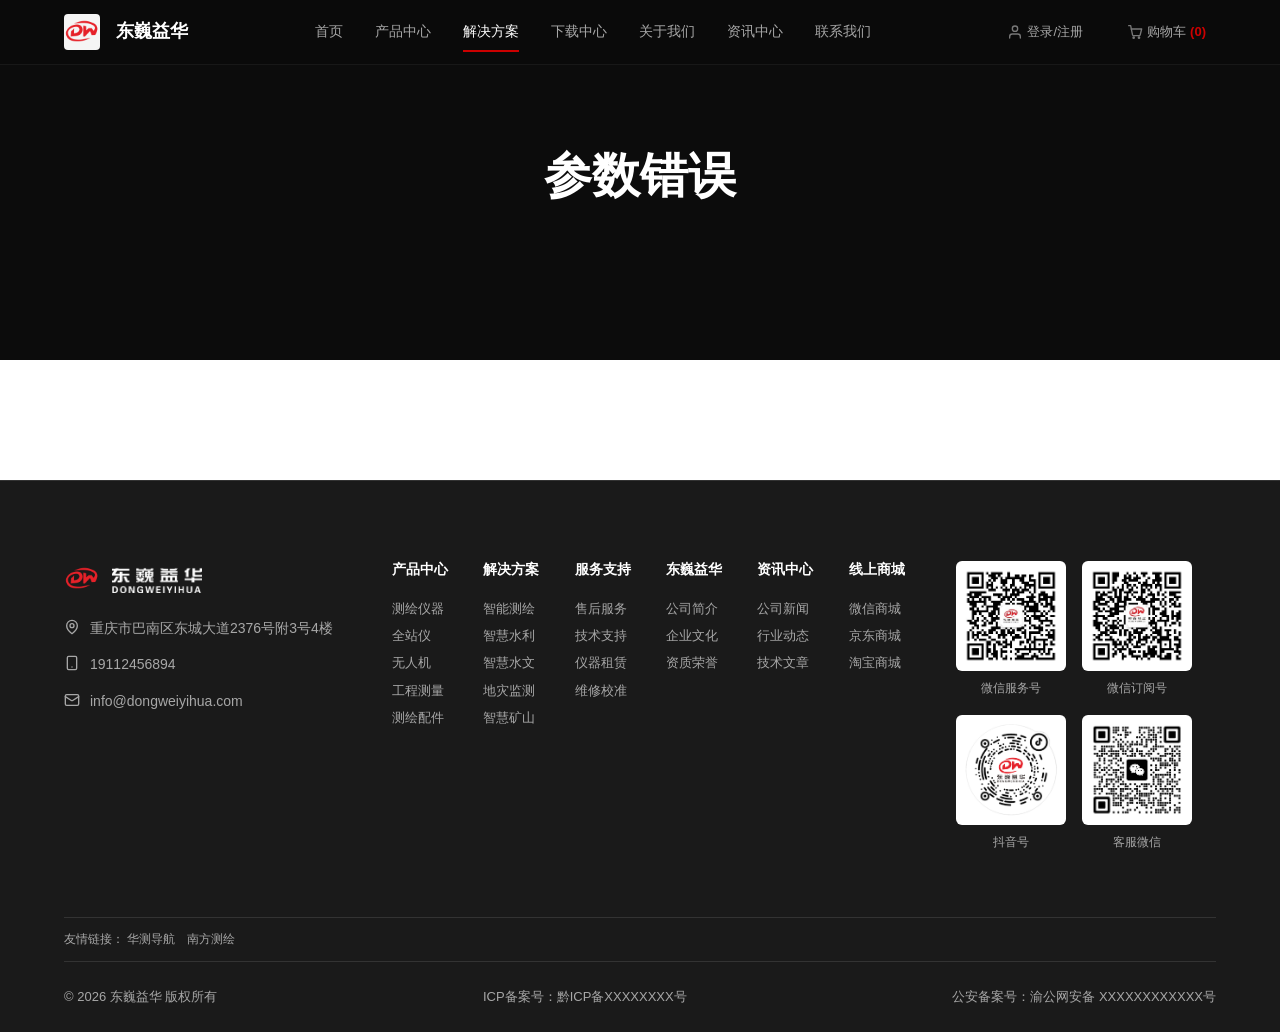
<file: solutions-detail.html>
<!DOCTYPE html>
<html lang="zh-CN">
<head>
  <meta charset="UTF-8">
  <meta name="viewport" content="width=device-width, initial-scale=1.0">
  <title id="pageTitle">解决方案详情 - 东巍益华</title>
  <link rel="stylesheet" href="style.css">
  <style>
    .detail-hero {
      min-height: 360px;
      display: flex;
      align-items: center;
      background-color: #1a1a1a;
      color: #fff;
      text-align: center;
      position: relative;
    }
    .detail-hero-bg {
      position: absolute; inset: 0;
      background-size: cover;
      background-position: center;
    }
    .detail-hero-overlay {
      position: absolute; inset: 0;
      background: rgba(0,0,0,0.55);
    }
    .detail-hero .container {
      position: relative; z-index: 2;
    }
    .detail-hero h1 { margin-bottom: 8px; }
    .detail-hero p.detail-intro {
      color: rgba(255,255,255,0.7);
      font-size: 0.9375rem;
      max-width: 650px;
      margin: 0 auto;
    }
    .detail-breadcrumb-wrap {
      position: absolute;
      bottom: 20px;
      left: 0;
      right: 0;
      z-index: 3;
    }
    .detail-breadcrumb {
      font-size: 0.8125rem;
      color: rgba(255,255,255,0.6);
    }
    .detail-breadcrumb a {
      color: rgba(255,255,255,0.6);
      text-decoration: none;
    }
    .detail-breadcrumb a:hover { color: #fff; }
    .detail-breadcrumb .current { color: #fff; }
    .detail-breadcrumb .separator { margin: 0 6px; }

    .article-grid {
      display: grid;
      grid-template-columns: repeat(3, 1fr);
      gap: 20px;
    }
    .article-card {
      border: 1px solid var(--dhwy-border-light);
      border-radius: 8px;
      overflow: hidden;
      transition: all 0.3s ease;
      text-decoration: none;
      color: inherit;
      background: #fff;
    }
    .article-card:hover {
      box-shadow: 0 4px 16px rgba(0,0,0,0.1);
      transform: translateY(-2px);
    }
    .article-card-img {
      height: 180px;
      background: #f5f5f5;
      display: flex;
      align-items: center;
      justify-content: center;
      overflow: hidden;
    }
    .article-card-img img {
      width: 100%;
      height: 100%;
      object-fit: cover;
    }
    .article-card-body {
      padding: 16px;
    }
    .article-card-body h3 {
      font-size: 1rem;
      margin: 0 0 8px;
      color: var(--dhwy-text-dark);
      line-height: 1.4;
      display: -webkit-box;
      -webkit-line-clamp: 2;
      -webkit-box-orient: vertical;
      overflow: hidden;
    }
    .article-card-body p {
      font-size: 0.8125rem;
      color: #999;
      margin: 0 0 8px;
      display: -webkit-box;
      -webkit-line-clamp: 2;
      -webkit-box-orient: vertical;
      overflow: hidden;
      line-height: 1.5;
    }
    .article-card-date {
      font-size: 0.75rem;
      color: #bbb;
    }
    @media (max-width: 768px) {
      .article-grid {
        grid-template-columns: repeat(2, 1fr);
      }
    }
    @media (max-width: 480px) {
      .article-grid {
        grid-template-columns: 1fr;
      }
    }
  </style>
</head>
<body>

  <nav class="nav">
    <div class="nav-inner">
      <a href="index.html" class="nav-logo">
        <span class="logo-icon"><img src="images/logo.png" alt="东巍益华"></span>
        <span>东巍益华</span>
      </a>
      <div class="nav-links">
        <a href="index.html">首页</a>
        <a href="products.html">产品中心</a>
        <a href="solutions.html" class="active">解决方案</a>
        <a href="downloads.html">下载中心</a>
        <a href="about.html">关于我们</a>
        <a href="news.html">资讯中心</a>
        <a href="contact.html" class="nav-contact-link">联系我们</a>
      </div>
      <div class="nav-actions">
        <a href="login.html" class="nav-action-link">
          <svg width="16" height="16" viewBox="0 0 24 24" fill="none" stroke="currentColor" stroke-width="2" stroke-linecap="round" stroke-linejoin="round"><path d="M20 21v-2a4 4 0 0 0-4-4H8a4 4 0 0 0-4 4v2"/><circle cx="12" cy="7" r="4"/></svg>
          <span>登录/注册</span>
        </a>
        <a href="cart.html" class="nav-action-link">
          <svg width="16" height="16" viewBox="0 0 24 24" fill="none" stroke="currentColor" stroke-width="2" stroke-linecap="round" stroke-linejoin="round"><circle cx="10" cy="20.5" r="1"/><circle cx="18" cy="20.5" r="1"/><path d="M2.5 2.5h3l2.7 13.3a2 2 0 0 0 2 1.7h7.7a2 2 0 0 0 2-1.7L22 7.5H6"/></svg>
          <span>购物车</span>
          <span class="cart-badge" id="cartBadge">(0)</span>
        </a>
      </div>
      <div class="hamburger">
        <span></span><span></span><span></span>
      </div>
    </div>
    <div class="mobile-nav">
      <a href="index.html">首页</a>
      <a href="products.html">产品中心</a>
      <a href="solutions.html" class="active">解决方案</a>
      <a href="downloads.html">下载中心</a>
      <a href="about.html">关于我们</a>
      <a href="news.html">资讯中心</a>
      <a href="contact.html">联系我们</a>
      <a href="login.html">登录</a>
      <a href="cart.html">购物车</a>
    </div>
  </nav>

  <!-- Hero -->
  <section class="detail-hero" id="detailHero">
    <div class="detail-hero-bg" id="heroBg"></div>
    <div class="detail-hero-overlay"></div>
    <div class="container" id="heroContent">
      <h1 id="heroTitle"></h1>
      <p class="detail-intro" id="heroIntro"></p>
    </div>
    <div class="detail-breadcrumb-wrap">
      <div class="container">
        <div class="detail-breadcrumb" id="breadcrumb"></div>
      </div>
    </div>
  </section>

  <!-- 文章列表 -->
  <section class="section">
    <div class="container">
      <div class="article-grid" id="articleGrid"></div>
      <div id="noArticles" style="display:none;text-align:center;padding:40px;color:#999;">暂无相关文章</div>
    </div>
  </section>

  <footer class="footer">
    <div class="container">
      <div class="footer-main">
        <div class="footer-contact">
          <div class="footer-logo">
            <img src="images/logo.png" alt="东巍益华" class="footer-logo-img">
            <img src="images/bswenzi.png" alt="东巍益华" class="footer-logo-text-img">
          </div>
          <div class="footer-contact-item">
            <svg width="16" height="16" viewBox="0 0 24 24" fill="none" stroke="currentColor" stroke-width="2" stroke-linecap="round" stroke-linejoin="round"><path d="M20 10c0 6-8 12-8 12s-8-6-8-12a8 8 0 0 1 16 0Z"/><circle cx="12" cy="10" r="3"/></svg>
            <span>重庆市巴南区东城大道2376号附3号4楼</span>
          </div>
          <div class="footer-contact-item">
            <svg width="16" height="16" viewBox="0 0 24 24" fill="none" stroke="currentColor" stroke-width="2" stroke-linecap="round" stroke-linejoin="round"><rect x="5" y="2" width="14" height="20" rx="2" ry="2"/><line x1="12" y1="18" x2="12.01" y2="18"/></svg>
            <a href="tel:19112456894">19112456894</a>
          </div>
          <div class="footer-contact-item">
            <svg width="16" height="16" viewBox="0 0 24 24" fill="none" stroke="currentColor" stroke-width="2" stroke-linecap="round" stroke-linejoin="round"><rect x="2" y="4" width="20" height="16" rx="2"/><path d="m22 7-8.97 5.7a1.94 1.94 0 0 1-2.06 0L2 7"/></svg>
            <a href="mailto:info@dongweiyihua.com">info@dongweiyihua.com</a>
          </div>
        </div>
        <div class="footer-nav">
          <div class="footer-nav-col">
            <h4>产品中心</h4>
            <a href="products.html">测绘仪器</a>
            <a href="products.html">全站仪</a>
            <a href="products.html">无人机</a>
            <a href="products.html">工程测量</a>
            <a href="products.html">测绘配件</a>
          </div>
          <div class="footer-nav-col">
            <h4>解决方案</h4>
            <a href="solutions.html">智能测绘</a>
            <a href="solutions.html">智慧水利</a>
            <a href="solutions.html">智慧水文</a>
            <a href="solutions.html">地灾监测</a>
            <a href="solutions.html">智慧矿山</a>
          </div>
          <div class="footer-nav-col">
            <h4>服务支持</h4>
            <a href="contact.html">售后服务</a>
            <a href="contact.html">技术支持</a>
            <a href="contact.html">仪器租赁</a>
            <a href="contact.html">维修校准</a>
          </div>
          <div class="footer-nav-col">
            <h4>东巍益华</h4>
            <a href="about.html">公司简介</a>
            <a href="about.html">企业文化</a>
            <a href="about.html">资质荣誉</a>
          </div>
          <div class="footer-nav-col">
            <h4>资讯中心</h4>
            <a href="news.html">公司新闻</a>
            <a href="news.html">行业动态</a>
            <a href="news.html">技术文章</a>
          </div>
          <div class="footer-nav-col">
            <h4>线上商城</h4>
            <a href="contact.html">微信商城</a>
            <a href="contact.html">京东商城</a>
            <a href="contact.html">淘宝商城</a>
          </div>
        </div>
        <div class="footer-side">
          <div class="footer-qr-row">
            <div class="footer-qr-item">
              <img src="images/fuwuhao.jpg" alt="微信服务号" class="footer-qr-img">
              <p>微信服务号</p>
            </div>
            <div class="footer-qr-item">
              <img src="images/dingyuehao.jpg" alt="微信订阅号" class="footer-qr-img">
              <p>微信订阅号</p>
            </div>
            <div class="footer-qr-item">
              <img src="images/douyin.jpg" alt="抖音号" class="footer-qr-img">
              <p>抖音号</p>
            </div>
            <div class="footer-qr-item">
              <img src="images/kefu.jpg" alt="客服微信" class="footer-qr-img">
              <p>客服微信</p>
            </div>
          </div>
        </div>
      </div>
      <div class="footer-friend-links">
        <span>友情链接：</span>
        <a href="https://www.huace.cn" target="_blank" rel="nofollow">华测导航</a>
        <a href="https://www.southsurvey.com" target="_blank" rel="nofollow">南方测绘</a>
      </div>
      <div class="footer-bottom">
        <span>&copy; 2026 东巍益华 版权所有</span>
        <span>ICP备案号：黔ICP备XXXXXXXX号</span>
        <span>公安备案号：渝公网安备 XXXXXXXXXXXX号</span>
      </div>
    </div>
  </footer>

<script>
var API_BASE = 'http://101.43.99.228';

(function(){
  var cid = parseInt(new URLSearchParams(location.search).get('id') || 0);
  if (!cid) { document.getElementById('heroTitle').textContent = '参数错误'; return; }

  // 加载分类详情
  fetch(API_BASE + '/api/article/category/list')
    .then(function(r){return r.json();})
    .then(function(res){
      var cats = [];
      (res.data||[]).forEach(function(c){
        cats.push(c);
        (c.children||[]).forEach(function(ch){ cats.push(ch); });
      });
      var cat = null;
      for(var i = 0; i < cats.length; i++){
        if(String(cats[i].id) === String(cid)){ cat = cats[i]; break; }
      }
      if(!cat){ document.getElementById('heroTitle').textContent = '分类不存在'; return; }

      document.title = cat.title + ' - 东巍益华';
      document.getElementById('heroTitle').textContent = cat.title;
      document.getElementById('heroIntro').textContent = cat.intr || '';
      document.getElementById('breadcrumb').innerHTML = '<a href=\"index.html\">首页</a><span class=\"separator\">/</span><a href=\"solutions.html\">行业解决方案</a><span class=\"separator\">/</span><span class=\"current\">' + cat.title + '</span>';

      if(cat.image){
        document.getElementById('heroBg').style.backgroundImage = 'url(' + cat.image + ')';
        document.getElementById('heroBg').style.opacity = '0.35';
      }
    });

  // 加载文章列表
  fetch(API_BASE + '/api/article/list/' + cid)
    .then(function(r){return r.json();})
    .then(function(res){
      var list = res.data || [];
      var grid = document.getElementById('articleGrid');
      var empty = document.getElementById('noArticles');
      if(!list.length){ empty.style.display = 'block'; return; }
      empty.style.display = 'none';
      var html = '';
      list.forEach(function(a){
        var img = a.image_input ? a.image_input[0] : '';
        html += '<a href=\"article.html?id='+(a.id||'')+'\" class=\"article-card\">';
        html += '<div class=\"article-card-img\">';
        html += img ? '<img src=\"'+img+'\" alt=\"'+(a.title||'')+'\" loading=\"lazy\">' : '<span style=\"color:#ccc;\">暂无图片</span>';
        html += '</div>';
        html += '<div class=\"article-card-body\">';
        html += '<h3>'+(a.title||'')+'</h3>';
        html += '<p>'+(a.synopsis||a.title||'')+'</p>';
        html += '<span class=\"article-card-date\">'+(a.add_time||'')+'</span>';
        html += '</div></a>';
      });
      grid.innerHTML = html;
    })
    .catch(function(){ document.getElementById('noArticles').style.display = 'block'; });
})();
</script>
<script src="script.js"></script>
</body>
</html>
</file>
<file: style.css>
/* ============================================
   东巍益华 (DongWeiYiHua) 官网样式
   设计风格：NVIDIA + 东巍红定制
   ============================================ */

/* ---- CSS 变量 ---- */
:root {
  /* 色彩 */
  --dhwy-dark: #0a0a0a;
  --dhwy-dark-2: #1a1a1a;
  --dhwy-dark-3: #2a2a2a;
  --dhwy-white: #ffffff;
  --dhwy-red: #CC0000;
  --dhwy-red-deep: #A00000;
  --dhwy-red-light: rgba(204, 0, 0, 0.1);
  --dhwy-red-hover: rgba(204, 0, 0, 0.08);
  --dhwy-text-light: #ffffff;
  --dhwy-text-muted: #a7a7a7;
  --dhwy-text-dark: #1a1a1a;
  --dhwy-text-gray: #757575;
  --dhwy-border: #333;
  --dhwy-border-light: #e5e5e5;
  --dhwy-bg-gray: #f5f5f5;
  --dhwy-bg-gray-light: #fafafa;

  /* 排版 */
  --font-main: -apple-system, BlinkMacSystemFont, "Segoe UI", "PingFang SC", "Microsoft YaHei", sans-serif;
  --font-mono: "SF Mono", "Cascadia Code", Consolas, monospace;

  /* 间距 - 8px grid */
  --space-1: 8px;
  --space-2: 16px;
  --space-3: 24px;
  --space-4: 32px;
  --space-5: 40px;
  --space-6: 48px;
  --space-8: 64px;
  --space-10: 80px;
  --space-12: 96px;

  /* 圆角 */
  --radius-sm: 4px;
  --radius-md: 8px;
  --radius-lg: 12px;

  /* 过渡 */
  --transition-fast: 0.2s ease;
  --transition-base: 0.3s ease;

  /* 阴影 */
  --shadow-sm: 0 1px 3px rgba(0, 0, 0, 0.08);
  --shadow-md: 0 4px 12px rgba(0, 0, 0, 0.1);
  --shadow-lg: 0 8px 24px rgba(0, 0, 0, 0.12);

  /* 容器 */
  --container-max: 1200px;
  --container-padding: var(--space-3);
}

/* ---- Reset ---- */
*, *::before, *::after {
  box-sizing: border-box;
  margin: 0;
  padding: 0;
}

html {
  font-size: 16px;
  scroll-behavior: smooth;
  -webkit-font-smoothing: antialiased;
  -moz-osx-font-smoothing: grayscale;
}

body {
  font-family: var(--font-main);
  color: var(--dhwy-text-dark);
  line-height: 1.65;
  background: var(--dhwy-white);
  overflow-x: hidden;
}

a {
  text-decoration: none;
  color: inherit;
  transition: color var(--transition-fast);
}

img {
  max-width: 100%;
  display: block;
}

ul, ol {
  list-style: none;
}

button {
  cursor: pointer;
  font-family: inherit;
  border: none;
  background: none;
}

input, textarea, select {
  font-family: inherit;
  font-size: inherit;
}

/* ---- 容器 ---- */
.container {
  max-width: var(--container-max);
  margin: 0 auto;
  padding: 0 var(--container-padding);
}

/* ---- 排版 ---- */
h1, h2, h3, h4, h5, h6 {
  font-weight: 700;
  line-height: 1.25;
}

h1 { font-size: 3rem; }       /* 48px */
h2 { font-size: 2.25rem; }    /* 36px */
h3 { font-size: 1.5rem; }     /* 24px */
h4 { font-size: 1.25rem; }    /* 20px */

.text-red { color: var(--dhwy-red); }
.text-muted { color: var(--dhwy-text-muted); }
.text-gray { color: var(--dhwy-text-gray); }
.text-light { color: var(--dhwy-text-light); }

/* ---- 红色短线装饰 ---- */
.accent-line {
  display: inline-block;
  width: 48px;
  height: 3px;
  background: var(--dhwy-red);
  margin-bottom: var(--space-2);
}

/* ---- 区块 ---- */
.section {
  padding: 60px 0;
}

.section-header {
  text-align: center;
  margin-bottom: 32px;
}

.section-header h2 {
  font-size: 2.25rem;
  margin-bottom: var(--space-2);
}

.section-header .accent-line {
  display: block;
  margin: 0 auto var(--space-2);
}

.section-header p {
  color: var(--dhwy-text-gray);
  font-size: 1rem;
  max-width: 600px;
  margin: 0 auto;
}

/* ---- 按钮 ---- */
.btn {
  display: inline-flex;
  align-items: center;
  justify-content: center;
  gap: var(--space-1);
  padding: 10px 24px;
  font-size: 0.875rem;
  font-weight: 600;
  line-height: 1.5;
  border-radius: var(--radius-sm);
  transition: all var(--transition-base);
  white-space: nowrap;
  letter-spacing: 0.02em;
}

/* Primary CTA - NVIDIA描边式 */
.btn-primary-outline {
  border: 2px solid var(--dhwy-red);
  color: var(--dhwy-red);
  background: transparent;
}

.btn-primary-outline:hover {
  background: var(--dhwy-red);
  color: var(--dhwy-white);
}

/* Secondary */
.btn-secondary-outline {
  border: 1px solid var(--dhwy-red);
  color: var(--dhwy-red);
  background: transparent;
}

.btn-secondary-outline:hover {
  background: var(--dhwy-red-light);
}

/* Ghost */
.btn-ghost {
  color: var(--dhwy-red);
  background: transparent;
  padding: 8px 16px;
}

.btn-ghost:hover {
  background: var(--dhwy-red-hover);
}

/* Filled - "立即购买" */
.btn-filled {
  background: var(--dhwy-red);
  color: var(--dhwy-white);
  border: 2px solid var(--dhwy-red);
}

.btn-filled:hover {
  background: var(--dhwy-red-deep);
  border-color: var(--dhwy-red-deep);
}

/* Dark变体 */
.btn-dark-outline {
  border: 2px solid var(--dhwy-white);
  color: var(--dhwy-white);
  background: transparent;
}

.btn-dark-outline:hover {
  background: var(--dhwy-white);
  color: var(--dhwy-dark);
}

/* 查看更多按钮 */
.btn-more {
  display: inline-flex;
  align-items: center;
  justify-content: center;
  padding: 12px 36px;
  border: 2px solid var(--dhwy-border-light);
  border-radius: var(--radius-sm);
  font-size: 1rem;
  font-weight: 600;
  color: var(--dhwy-text-dark);
  background: #fff;
  text-decoration: none;
  transition: all 0.3s ease;
  cursor: pointer;
}

.btn-more:hover {
  background: var(--dhwy-red);
  border-color: var(--dhwy-red);
  color: var(--dhwy-white);
}

.btn-dark-text {
  color: var(--dhwy-red);
  background: transparent;
}

.btn-dark-text:hover {
  color: #ff3333;
}

.btn-sm {
  padding: 6px 16px;
  font-size: 0.8125rem;
}

.btn-lg {
  padding: 14px 32px;
  font-size: 1rem;
}

/* ---- 导航栏 ---- */
.nav {
  position: fixed;
  top: 0;
  left: 0;
  right: 0;
  z-index: 1000;
  background: var(--dhwy-dark);
  border-bottom: 1px solid rgba(255,255,255,0.06);
  transition: background var(--transition-base);
}

.nav.scrolled {
  background: rgba(10, 10, 10, 0.95);
  backdrop-filter: blur(12px);
}

.nav-inner {
  display: flex;
  align-items: center;
  justify-content: space-between;
  height: 64px;
  max-width: var(--container-max);
  margin: 0 auto;
  padding: 0 var(--container-padding);
}

.nav-logo {
  display: flex;
  align-items: center;
  gap: var(--space-2);
  font-size: 1.125rem;
  font-weight: 700;
  color: var(--dhwy-white);
  flex-shrink: 0;
}

.nav-logo .logo-icon {
  width: 36px;
  height: 36px;
  background: var(--dhwy-bg-gray);
  border-radius: var(--radius-sm);
  display: flex;
  align-items: center;
  justify-content: center;
  font-size: 1.25rem;
  font-weight: 900;
  color: var(--dhwy-white);
}

.nav-links {
  display: flex;
  align-items: center;
  gap: var(--space-4);
}

.nav-links a {
  color: var(--dhwy-text-muted);
  font-size: 0.875rem;
  font-weight: 500;
  padding: 8px 0;
  position: relative;
  transition: color var(--transition-fast);
}

.nav-links a::after {
  content: '';
  position: absolute;
  bottom: 0;
  left: 0;
  width: 0;
  height: 2px;
  background: var(--dhwy-red);
  transition: width var(--transition-base);
}

.nav-links a:hover,
.nav-links a.active {
  color: var(--dhwy-white);
}

.nav-links a:hover::after,
.nav-links a.active::after {
  width: 100%;
}

/* 导航右侧操作区 */
.nav-actions {
  display: flex;
  align-items: center;
  gap: var(--space-3);
  flex-shrink: 0;
}

.nav-action-link {
  display: flex;
  align-items: center;
  gap: 4px;
  color: var(--dhwy-text-muted);
  font-size: 0.8125rem;
  font-weight: 500;
  padding: 6px 10px;
  border-radius: var(--radius-sm);
  transition: color var(--transition-fast), background var(--transition-fast);
}

.nav-action-link:hover,
.nav-action-link.active {
  color: var(--dhwy-white);
  background: rgba(255, 255, 255, 0.08);
}

.nav-action-link svg {
  flex-shrink: 0;
  opacity: 0.7;
}

.cart-badge {
  color: var(--dhwy-red);
  font-weight: 700;
}

.nav-contact-link {
  position: relative;
}

.nav-contact-link::after {
  content: '';
  position: absolute;
  bottom: 0;
  left: 0;
  width: 0;
  height: 2px;
  background: var(--dhwy-red);
  transition: width var(--transition-base);
}

.nav-contact-link:hover::after {
  width: 100%;
}

/* 汉堡菜单 */
.hamburger {
  display: none;
  flex-direction: column;
  justify-content: center;
  gap: 5px;
  width: 28px;
  height: 28px;
  cursor: pointer;
  z-index: 1001;
}

.hamburger span {
  display: block;
  height: 2px;
  background: var(--dhwy-white);
  border-radius: 2px;
  transition: all var(--transition-base);
  transform-origin: center;
}

.hamburger.active span:nth-child(1) {
  transform: rotate(45deg) translate(5px, 5px);
}

.hamburger.active span:nth-child(2) {
  opacity: 0;
}

.hamburger.active span:nth-child(3) {
  transform: rotate(-45deg) translate(5px, -5px);
}

/* 移动端导航 */
.mobile-nav {
  display: none;
  position: fixed;
  top: 64px;
  left: 0;
  right: 0;
  bottom: 0;
  background: var(--dhwy-dark);
  padding: var(--space-4);
  z-index: 999;
  flex-direction: column;
  gap: var(--space-1);
  overflow-y: auto;
}

.mobile-nav.active {
  display: flex;
}

.mobile-nav a {
  color: var(--dhwy-text-muted);
  font-size: 1rem;
  padding: 12px 0;
  border-bottom: 1px solid var(--dhwy-border);
  transition: color var(--transition-fast);
}

.mobile-nav a:hover,
.mobile-nav a.active {
  color: var(--dhwy-white);
}

.mobile-nav .btn {
  margin-top: var(--space-2);
  width: 100%;
}

/* ---- Hero 轮播 ---- */
.hero-slider {
  position: relative;
  width: 100%;
  aspect-ratio: 21 / 9;
  overflow: hidden;
  background: var(--dhwy-dark);
}

.hero-slide {
  position: absolute;
  top: 0;
  left: 0;
  width: 100%;
  height: 100%;
  opacity: 0;
  transition: opacity 0.8s ease;
  z-index: 0;
}

.hero-slide.active {
  opacity: 1;
  z-index: 1;
}

.hero-image {
  width: 100%;
  height: 100%;
  object-fit: cover;
  display: block;
}

/* 指示点 */
.hero-dots {
  position: absolute;
  bottom: 30px;
  left: 50%;
  transform: translateX(-50%);
  display: flex;
  gap: 10px;
  z-index: 10;
}

.hero-dot {
  width: 10px;
  height: 10px;
  border-radius: 50%;
  background: rgba(255,255,255,0.4);
  cursor: pointer;
  transition: all 0.3s ease;
}

.hero-dot.active {
  background: var(--dhwy-red);
  width: 28px;
  border-radius: 5px;
}

/* 底部按钮 */
.hero-cta {
  position: absolute;
  bottom: 60px;
  left: 50%;
  transform: translateX(-50%);
  z-index: 10;
  display: inline-flex;
  align-items: center;
  gap: 8px;
  padding: 12px 32px;
  font-size: 1rem;
  font-weight: 600;
  color: var(--dhwy-white);
  border: 2px solid rgba(255,255,255,0.6);
  border-radius: var(--radius-sm);
  text-decoration: none;
  transition: all 0.3s ease;
}

.hero-cta:hover {
  background: var(--dhwy-red);
  border-color: var(--dhwy-red);
}

.hero-cta svg {
  transition: transform 0.3s ease;
}

.hero-cta:hover svg {
  transform: translateX(4px);
}

/* ---- 品牌矩阵 ---- */
.brand-matrix {
  background: var(--dhwy-dark-2);
}

.brand-cards {
  display: grid;
  grid-template-columns: repeat(2, 1fr);
  gap: var(--space-3);
}

.brand-card {
  background: rgba(255,255,255,0.03);
  border: 1px solid var(--dhwy-border);
  border-radius: var(--radius-md);
  padding: 24px 16px;
  text-align: center;
  transition: all var(--transition-base);
  position: relative;
  overflow: hidden;
}

.brand-card::before {
  content: '';
  position: absolute;
  top: 0;
  left: 0;
  right: 0;
  height: 3px;
  background: var(--dhwy-red);
  transform: scaleX(1);
}

.brand-card:nth-child(1)::before { background: #E60012; }
.brand-card:nth-child(2)::before { background: #005BAC; }
.brand-card:nth-child(3)::before { background: #F19031; }
.brand-card:nth-child(4)::before { background: #009944; }

.brand-card:hover {
  border-color: var(--dhwy-red);
  background: rgba(255,255,255,0.06);
  transform: translateY(-4px);
}

.brand-card:hover::before {
  transform: scaleX(1);
}

.brand-logo-placeholder {
  width: 60px;
  height: 60px;
  margin: 0 auto 16px;
  background: linear-gradient(135deg, rgba(204,0,0,0.15), rgba(204,0,0,0.05));
  border-radius: var(--radius-md);
  display: flex;
  align-items: center;
  justify-content: center;
  position: relative;
}

.brand-logo-placeholder::after {
  content: '';
  font-size: 2rem;
  color: var(--dhwy-red);
  font-weight: 900;
}

.brand-card:nth-child(1) .brand-logo-placeholder::after { content: '华测'; }
.brand-card:nth-child(2) .brand-logo-placeholder::after { content: '南方'; }
.brand-card:nth-child(3) .brand-logo-placeholder::after { content: '北斗'; }
.brand-card:nth-child(4) .brand-logo-placeholder::after { content: '科力'; }

.brand-card h4 {
  color: var(--dhwy-white);
  font-size: 1.125rem;
  margin-bottom: var(--space-1);
}

.brand-card p {
  color: var(--dhwy-text-muted);
  font-size: 0.875rem;
}

/* ---- 产品分类（横向可拖动） ---- */
.cat-scroll-wrap {
  position: relative;
  overflow: hidden;
  margin: 0 calc(-1 * var(--container-padding));
  padding: 0 var(--container-padding);
  -webkit-mask-image: linear-gradient(to right, transparent 0, #000 2%, #000 98%, transparent 100%);
  mask-image: linear-gradient(to right, transparent 0, #000 2%, #000 98%, transparent 100%);
}

.cat-scroll-track {
  display: flex;
  gap: 16px;
  padding: 8px 0 20px;
  overflow-x: auto;
  scroll-behavior: smooth;
  scrollbar-width: none;
  -ms-overflow-style: none;
  cursor: grab;
  user-select: none;
}

.cat-scroll-track::-webkit-scrollbar {
  display: none;
}

.cat-scroll-track.dragging {
  cursor: grabbing;
  scroll-behavior: auto;
}

.category-card {
  display: flex;
  flex-direction: column;
  align-items: center;
  flex-shrink: 0;
  width: 160px;
  padding: 28px 16px 20px;
  border: 1px solid var(--dhwy-border-light);
  border-radius: var(--radius-md);
  text-align: center;
  transition: all 0.3s ease;
  text-decoration: none;
  color: inherit;
  background: #fff;
}

.category-card:hover {
  border-color: var(--dhwy-red);
  box-shadow: 0 4px 20px rgba(204, 0, 0, 0.12);
  transform: translateY(-2px);
}

.category-icon {
  width: 64px;
  height: 64px;
  margin-bottom: 12px;
  display: flex;
  align-items: center;
  justify-content: center;
}

.category-icon svg {
  width: 48px;
  height: 48px;
  stroke: var(--dhwy-text-dark);
  transition: stroke 0.3s ease;
}

.category-icon-img {
  width: 100%;
  height: 100%;
  object-fit: contain;
}

.category-card:hover .category-icon svg {
  stroke: var(--dhwy-red);
}

.category-card h4 {
  font-size: 0.9375rem;
  font-weight: 600;
  color: var(--dhwy-text-dark);
  margin: 0;
  transition: color 0.3s ease;
}

/* ---- 热销推荐 ---- */
.hot-section {
  background: var(--dhwy-bg-gray);
  padding-bottom: 40px;
}

.product-cards-row {
  display: grid;
  grid-template-columns: repeat(4, 1fr);
  gap: var(--space-3);
}

.product-card {
  background: var(--dhwy-white);
  border: 1px solid var(--dhwy-border-light);
  border-radius: var(--radius-md);
  overflow: hidden;
  transition: all var(--transition-base);
  position: relative;
}

.product-card::before {
  content: '';
  position: absolute;
  top: 0;
  left: 0;
  right: 0;
  height: 3px;
  background: var(--dhwy-red);
  transform: scaleX(0);
  transition: transform var(--transition-base);
  z-index: 1;
}

.product-card:hover {
  box-shadow: var(--shadow-md);
  transform: translateY(-4px);
  border-color: var(--dhwy-red);
}

.product-card:hover::before {
  transform: scaleX(1);
}

.product-card-img {
  height: 220px;
  background: var(--dhwy-bg-gray);
  display: flex;
  align-items: center;
  justify-content: center;
  color: var(--dhwy-text-gray);
  font-size: 0.875rem;
  position: relative;
  overflow: hidden;
}

.product-card-img img {
  width: 100%;
  height: 100%;
  object-fit: cover;
}

.product-card-body {
  padding: 16px;
}

.product-card-body h4 {
  font-size: 0.875rem;
  margin-bottom: 8px;
  color: var(--dhwy-text-dark);
  line-height: 1.4;
  display: -webkit-box;
  -webkit-line-clamp: 2;
  -webkit-box-orient: vertical;
  overflow: hidden;
  min-height: 2.5em;
}

.product-price-row {
  display: flex;
  align-items: baseline;
  gap: 8px;
  margin-bottom: 6px;
}

.product-price {
  font-size: 1.0625rem;
  font-weight: 700;
  color: var(--dhwy-red);
  margin: 0;
}

.product-ot-price {
  font-size: 0.75rem;
  color: #999;
  text-decoration: line-through;
}

.product-meta {
  display: flex;
  align-items: center;
  justify-content: space-between;
  font-size: 0.75rem;
  color: #999;
}

.product-star {
  color: #f5a623;
}

.product-model {
  font-size: 0.8125rem;
  color: var(--dhwy-text-gray);
  margin: 0;
}

.brand-tag-sm {
  display: inline-block;
  font-size: 0.6875rem;
  padding: 1px 6px;
  background: var(--dhwy-red-light);
  color: var(--dhwy-red);
  border-radius: 2px;
  font-weight: 600;
  margin-bottom: 6px;
}

/* ---- 解决方案卡片网格 ---- */
.solution-grid {
  display: grid;
  grid-template-columns: repeat(3, 1fr);
  gap: 24px;
}

.solutions-row-2,
.solutions-row-4 {
  display: grid;
  gap: 24px;
  margin-bottom: 24px;
}

.solutions-row:last-child {
  margin-bottom: 0;
}

.solutions-row-2 {
  grid-template-columns: 1fr 1fr;
}

.solutions-row-4 {
  grid-template-columns: repeat(4, 1fr);
}

.solution-card {
  border: 1px solid var(--dhwy-border-light);
  border-radius: 8px;
  overflow: hidden;
  transition: all 0.3s ease;
  text-decoration: none;
  color: inherit;
  background: #fff;
  text-align: center;
}

.solution-card:hover {
  box-shadow: 0 4px 16px rgba(0,0,0,0.1);
  transform: translateY(-4px);
  border-color: var(--dhwy-red);
}

.solution-card-img {
  height: 200px;
  background: #f5f5f5;
  display: flex;
  align-items: center;
  justify-content: center;
  overflow: hidden;
  position: relative;
}

.solution-card-img img {
  width: 100%;
  height: 100%;
  object-fit: cover;
  transition: transform 0.4s ease;
}

.solution-card:hover .solution-card-img img {
  transform: scale(1.05);
}

/* hover遮罩 + 按钮 */
.solution-card-overlay {
  position: absolute;
  inset: 0;
  background: rgba(0,0,0,0.45);
  display: flex;
  align-items: center;
  justify-content: center;
  opacity: 0;
  transition: opacity 0.3s ease;
  z-index: 1;
}

.solution-card:hover .solution-card-overlay {
  opacity: 1;
}

.solution-card-overlay span {
  padding: 8px 24px;
  border: 2px solid #fff;
  border-radius: 4px;
  color: #fff;
  font-size: 0.875rem;
  font-weight: 600;
  transition: all 0.3s ease;
}

.solution-card:hover .solution-card-overlay span {
  background: var(--dhwy-red);
  border-color: var(--dhwy-red);
}

.solution-card-body {
  padding: 20px 16px;
}

.solution-card-body h3 {
  font-size: 1rem;
  font-weight: 600;
  color: var(--dhwy-text-dark);
  margin: 0 0 8px;
}

.solution-card-body p {
  font-size: 0.8125rem;
  color: #999;
  margin: 0;
  line-height: 1.5;
  display: -webkit-box;
  -webkit-line-clamp: 2;
  -webkit-box-orient: vertical;
  overflow: hidden;
}

.solution-card-more {
  display: none;
}

@media (max-width: 1024px) {
  .solution-grid { grid-template-columns: repeat(3, 1fr); }
}

@media (max-width: 768px) {
  .solution-grid { grid-template-columns: repeat(2, 1fr); }
}

@media (max-width: 480px) {
  .solution-grid { grid-template-columns: 1fr; }
}

brand-link:hover { text-decoration: underline; }

/* 新闻列表项已存在, 补充 */
.solution-card-link {
  display: inline-block;
  margin-top: 12px;
  font-size: 0.875rem;
  font-weight: 600;
  color: var(--dhwy-red);
  text-decoration: none;
  transition: transform var(--transition-fast);
}

.solution-card:hover .solution-card-link {
  transform: translateX(4px);
}

/* ---- 关于摘要（背景图+遮罩） ---- */
.about-banner {
  position: relative;
  min-height: 700px;
  display: flex;
  align-items: center;
  overflow: hidden;
}

.about-banner-bg {
  position: absolute;
  inset: 0;
  width: 100%;
  height: 100%;
  object-fit: cover;
  z-index: 0;
}

.about-banner-overlay {
  position: absolute;
  inset: 0;
  background: rgba(10, 10, 10, 0.72);
  z-index: 1;
}

.about-banner-content {
  position: relative;
  z-index: 2;
  width: 100%;
  padding: 80px 0;
  color: var(--dhwy-white);
}

.about-banner .section-header p {
  color: var(--dhwy-white);
  line-height: 1.75;
  max-width: none;
}

.about-banner .section-header {
  max-width: none;
}

.about-banner .text-center {
  margin-top: 72px;
}

.about-banner .section-header h2 {
  color: var(--dhwy-white);
}

.stats-row {
  display: grid;
  grid-template-columns: repeat(4, 1fr);
  gap: var(--space-4);
  text-align: center;
  margin-top: var(--space-6);
}

.stat-item .stat-number {
  font-size: 3rem;
  font-weight: 900;
  color: var(--dhwy-red);
  line-height: 1;
  margin-bottom: var(--space-1);
}

.stat-item .stat-label {
  font-size: 0.875rem;
  color: var(--dhwy-text-muted);
  text-transform: uppercase;
  letter-spacing: 0.05em;
}

/* ---- 新闻列表 ---- */
.news-list {
  display: grid;
  grid-template-columns: repeat(1, 1fr);
  gap: var(--space-2);
  max-width: 800px;
  margin: 0 auto;
}

.news-item {
  display: flex;
  align-items: center;
  gap: var(--space-3);
  padding: var(--space-3);
  border-bottom: 1px solid var(--dhwy-border-light);
  transition: all var(--transition-fast);
  cursor: pointer;
}

.news-item:hover {
  color: var(--dhwy-red);
}

.news-date {
  font-size: 0.75rem;
  color: var(--dhwy-text-gray);
  background: var(--dhwy-bg-gray);
  padding: 4px 12px;
  border-radius: var(--radius-sm);
  white-space: nowrap;
  flex-shrink: 0;
}

.news-title {
  flex: 1;
  font-size: 1rem;
  font-weight: 500;
}

.news-arrow {
  color: var(--dhwy-red);
  font-size: 1.25rem;
  flex-shrink: 0;
  transition: transform var(--transition-fast);
}

.news-item:hover .news-arrow {
  transform: translateX(4px);
}

.view-more {
  text-align: center;
  margin-top: var(--space-4);
}

/* ---- 页脚 ---- */
.footer {
  background: var(--dhwy-dark-2);
  color: var(--dhwy-text-muted);
  padding: var(--space-10) 0 0;
  border-top: 1px solid var(--dhwy-border);
}

/* 三栏主区域 */
.footer-main {
  display: grid;
  grid-template-columns: 280px 1fr 260px;
  gap: var(--space-6);
  margin-bottom: var(--space-8);
}

/* ---- 左：联系方式 ---- */
.footer-logo {
  display: flex;
  align-items: center;
  gap: 12px;
  margin-bottom: 20px;
}

.footer-logo-img {
  height: 36px;
  width: auto;
}

.footer-logo-text-img {
  height: 28px;
  width: auto;
}

.footer-contact-item {
  display: flex;
  align-items: flex-start;
  gap: 10px;
  margin-bottom: 14px;
  font-size: 0.875rem;
  line-height: 1.6;
  color: var(--dhwy-text-muted);
}

.footer-contact-item svg {
  flex-shrink: 0;
  margin-top: 2px;
  color: var(--dhwy-text-muted);
}

.footer-contact-item a {
  color: var(--dhwy-text-muted);
  text-decoration: none;
  transition: color var(--transition-fast);
}

.footer-contact-item a:hover {
  color: var(--dhwy-white);
}

/* ---- 中：导航列 ---- */
.footer-nav {
  display: grid;
  grid-template-columns: repeat(6, 1fr);
  gap: var(--space-4);
}

.footer-nav-col h4 {
  color: var(--dhwy-white);
  font-size: 0.875rem;
  font-weight: 600;
  margin-bottom: 16px;
}

.footer-nav-col a {
  display: block;
  font-size: 0.8125rem;
  color: var(--dhwy-text-muted);
  padding: 3px 0;
  text-decoration: none;
  transition: color var(--transition-fast);
}

.footer-nav-col a:hover {
  color: var(--dhwy-white);
}

/* ---- 右：二维码 ---- */
.footer-qr-row {
  display: flex;
  gap: 16px;
  flex-wrap: wrap;
}

.footer-qr-item {
  text-align: center;
}

.footer-qr-img {
  width: 110px;
  height: 110px;
  border-radius: 6px;
  display: block;
  margin-bottom: 8px;
  object-fit: contain;
  background: #fff;
  padding: 4px;
}

.footer-qr-item p {
  font-size: 0.75rem;
  color: var(--dhwy-text-muted);
  margin: 0;
}

/* 友情链接（独立行） */
.footer-friend-links {
  font-size: 0.75rem;
  padding: 12px 0;
  margin-top: var(--space-4);
  border-top: 1px solid var(--dhwy-border);
}

.footer-friend-links span {
  color: var(--dhwy-text-muted);
}

.footer-friend-links a {
  color: var(--dhwy-text-muted);
  text-decoration: none;
  margin-right: 8px;
  transition: color var(--transition-fast);
}

.footer-friend-links a:hover {
  color: var(--dhwy-white);
}

/* 底部版权 */
.footer-bottom {
  border-top: 1px solid var(--dhwy-border);
  padding: var(--space-3) 0;
  display: flex;
  justify-content: space-between;
  align-items: center;
  font-size: 0.8125rem;
}

/* ---- 面包屑 ---- */
.breadcrumb {
  display: flex;
  align-items: center;
  gap: var(--space-1);
  font-size: 0.875rem;
  color: var(--dhwy-text-muted);
  margin-bottom: var(--space-4);
}

.breadcrumb a {
  color: var(--dhwy-text-muted);
}

.breadcrumb a:hover {
  color: var(--dhwy-white);
}

.breadcrumb .separator {
  margin: 0 4px;
}

.breadcrumb .current {
  color: var(--dhwy-white);
}

/* ---- 页面Hero ---- */
.page-hero {
  background: var(--dhwy-dark);
  padding: 120px 0 var(--space-10);
  color: var(--dhwy-white);
  text-align: center;
}

.page-hero h1 {
  margin-bottom: var(--space-2);
}

/* ---- 产品中心新样式 ---- */
.products-hero {
  background: var(--dhwy-dark);
  padding: 100px 0 60px;
}

/* 品牌筛选横排标签 */
.filter-bar {
  display: flex;
  align-items: center;
  gap: 8px;
  flex-wrap: wrap;
}

.filter-label {
  font-size: 0.875rem;
  font-weight: 600;
  color: var(--dhwy-text-dark);
  white-space: nowrap;
}

.filter-tag {
  padding: 6px 16px;
  border: 1px solid var(--dhwy-border-light);
  border-radius: 20px;
  font-size: 0.8125rem;
  color: var(--dhwy-text-gray);
  background: #fff;
  cursor: pointer;
  transition: all 0.3s ease;
}

.filter-tag:hover {
  border-color: var(--dhwy-red);
  color: var(--dhwy-red);
}

.filter-tag.active {
  background: var(--dhwy-red);
  border-color: var(--dhwy-red);
  color: var(--dhwy-white);
}

/* 分类区块标题 */
.prod-section-title {
  font-size: 1rem;
  font-weight: 600;
  margin-bottom: 12px;
  color: var(--dhwy-text-dark);
}

/* 产品网格 */
.product-grid {
  display: grid;
  grid-template-columns: repeat(4, 1fr);
  gap: 16px;
}

@media (max-width: 1024px) {
  .product-grid { grid-template-columns: repeat(3, 1fr); }
}

@media (max-width: 768px) {
  .product-grid { grid-template-columns: repeat(2, 1fr); }
}

@media (max-width: 480px) {
  .product-grid { grid-template-columns: 1fr; }
}

/* 授权品牌行 */
.prod-brand-header {
  display: flex;
  align-items: center;
  gap: 10px;
  margin-bottom: 20px;
}

.prod-brand-line {
  width: 3px;
  height: 18px;
  background: var(--dhwy-red);
  border-radius: 2px;
}

.prod-brand-title {
  font-size: 1.0625rem;
  font-weight: 700;
  color: var(--dhwy-text-dark);
}

.prod-brand-row {
  display: flex;
  gap: 20px;
}

.prod-brand-card img {
  width: 150px;
  height: 90px;
  object-fit: contain;
  background: #f5f5f5;
  border-radius: 8px;
  padding: 16px;
  filter: grayscale(100%);
  opacity: 0.7;
  transition: all 0.3s ease;
}

.prod-brand-card img:hover {
  filter: grayscale(0%);
  opacity: 1;
}

/* 分类产品区块 */
.prod-cat-section {
  margin-bottom: 48px;
}

.prod-cat-header {
  display: flex;
  align-items: center;
  gap: 12px;
  margin-bottom: 20px;
  padding-bottom: 12px;
  border-bottom: 2px solid var(--dhwy-red);
}

.prod-cat-header h2 {
  font-size: 1.25rem;
  font-weight: 700;
  color: var(--dhwy-text-dark);
  margin: 0;
}

.prod-cat-header span {
  font-size: 0.875rem;
  color: var(--dhwy-text-gray);
}

/* 混合网格：大图 + 产品（5列） */
.prod-mixed-grid {
  display: grid;
  grid-template-columns: repeat(5, 1fr);
  gap: 16px;
}

/* 分类大图：占2列宽，高度与商品卡片对齐 */
.prod-cat-bigimg {
  grid-column: span 2;
  border-radius: 8px;
  overflow: hidden;
  background: #f5f5f5;
}

.prod-cat-bigimg img {
  width: 100%;
  height: 100%;
  object-fit: cover;
  display: block;
}

/* 无产品占位 */
.prod-cat-empty {
  grid-column: 3 / -1;
  display: flex;
  align-items: center;
  justify-content: center;
  color: #bbb;
  font-size: 0.875rem;
  min-height: 100px;
}

/* 占位 */
.product-card-placeholder {
  display: none;
}

@media (max-width: 1024px) {
  .prod-mixed-grid {
    grid-template-columns: repeat(3, 1fr);
  }
  .prod-cat-bigimg {
    aspect-ratio: auto;
    min-height: 250px;
  }
}

@media (max-width: 768px) {
  .prod-mixed-grid {
    grid-template-columns: repeat(2, 1fr);
  }
  .prod-cat-bigimg {
    grid-column: 1 / -1;
    grid-row: auto;
    aspect-ratio: 2 / 1;
    min-height: 160px;
  }
}

@media (max-width: 480px) {
  .prod-mixed-grid {
    grid-template-columns: 1fr;
  }
  .prod-cat-bigimg {
    min-height: 180px;
  }
}

/* ---- 产品筛选页（旧版保留兼容） ---- */
.products-layout {
  display: grid;
  grid-template-columns: 260px 1fr;
  gap: var(--space-4);
}

.filter-panel {
  background: var(--dhwy-bg-gray);
  padding: var(--space-3);
  border-radius: var(--radius-md);
  align-self: start;
  position: sticky;
  top: 80px;
}

.filter-group {
  margin-bottom: var(--space-3);
}

.filter-group h4 {
  font-size: 0.875rem;
  margin-bottom: var(--space-2);
  color: var(--dhwy-text-dark);
}

.filter-group label {
  display: flex;
  align-items: center;
  gap: var(--space-1);
  font-size: 0.875rem;
  color: var(--dhwy-text-gray);
  padding: 4px 0;
  cursor: pointer;
}

.filter-group input[type="checkbox"] {
  accent-color: var(--dhwy-red);
}

.filter-group input[type="number"] {
  width: 100%;
  padding: 8px;
  border: 1px solid var(--dhwy-border-light);
  border-radius: var(--radius-sm);
  font-size: 0.875rem;
}

.filter-price-row {
  display: flex;
  gap: var(--space-1);
  align-items: center;
  font-size: 0.8125rem;
  color: var(--dhwy-text-gray);
}

.filter-price-row input {
  width: 80px;
}

.product-grid {
  display: grid;
  grid-template-columns: repeat(5, 1fr);
  gap: 16px;
}

.product-card-detailed {
  background: var(--dhwy-white);
  border: 1px solid var(--dhwy-border-light);
  border-radius: var(--radius-md);
  overflow: hidden;
  transition: all var(--transition-base);
  position: relative;
}

.product-card-detailed::before {
  content: '';
  position: absolute;
  top: 0;
  left: 0;
  right: 0;
  height: 3px;
  background: var(--dhwy-red);
  transform: scaleX(0);
  transition: transform var(--transition-base);
  z-index: 1;
}

.product-card-detailed:hover {
  box-shadow: var(--shadow-md);
  border-color: var(--dhwy-red);
  transform: translateY(-4px);
}

.product-card-detailed:hover::before {
  transform: scaleX(1);
}

.product-card-detailed .product-card-img {
  height: 200px;
}

.product-card-detailed .brand-tag {
  position: absolute;
  top: 12px;
  left: 12px;
  background: rgba(0,0,0,0.7);
  color: var(--dhwy-white);
  padding: 2px 10px;
  font-size: 0.75rem;
  border-radius: var(--radius-sm);
  z-index: 2;
}

.product-card-detailed .product-card-body h4 {
  font-size: 0.9375rem;
}

.product-params {
  font-size: 0.8125rem;
  color: var(--dhwy-text-gray);
  margin-bottom: var(--space-2);
}

.product-params span {
  display: block;
  margin-bottom: 2px;
}

/* 分页 */
.pagination {
  display: flex;
  justify-content: center;
  gap: var(--space-1);
  margin-top: var(--space-6);
}

.pagination a,
.pagination span {
  display: inline-flex;
  align-items: center;
  justify-content: center;
  width: 36px;
  height: 36px;
  border: 1px solid var(--dhwy-border-light);
  border-radius: var(--radius-sm);
  font-size: 0.875rem;
  color: var(--dhwy-text-dark);
  transition: all var(--transition-fast);
}

.pagination a:hover {
  border-color: var(--dhwy-red);
  color: var(--dhwy-red);
}

.pagination a.active {
  background: var(--dhwy-red);
  color: var(--dhwy-white);
  border-color: var(--dhwy-red);
}

.pagination .ellipsis {
  border: none;
}

/* ---- 产品详情页 ---- */
.product-detail-layout {
  display: grid;
  grid-template-columns: 1fr 1fr;
  gap: var(--space-6);
  margin-bottom: var(--space-6);
}

.product-gallery {
  position: relative;
}

.product-gallery-main {
  width: 100%;
  height: 400px;
  background: var(--dhwy-bg-gray);
  border-radius: var(--radius-md);
  display: flex;
  align-items: center;
  justify-content: center;
  color: var(--dhwy-text-gray);
  margin-bottom: var(--space-2);
}

.product-gallery-thumbs {
  display: flex;
  gap: var(--space-1);
}

.product-gallery-thumb {
  width: 72px;
  height: 72px;
  border: 2px solid transparent;
  border-radius: var(--radius-sm);
  background: var(--dhwy-bg-gray);
  cursor: pointer;
  transition: border-color var(--transition-fast);
}

.product-gallery-thumb.active {
  border-color: var(--dhwy-red);
}

.product-info h1 {
  font-size: 1.75rem;
  margin-bottom: var(--space-1);
}

.product-info .brand {
  color: var(--dhwy-text-gray);
  font-size: 0.9375rem;
  margin-bottom: var(--space-2);
}

.product-info .product-price {
  font-size: 2rem;
  font-weight: 700;
  color: var(--dhwy-red);
  margin-bottom: var(--space-3);
}

.stock-status {
  display: inline-flex;
  align-items: center;
  gap: 6px;
  font-size: 0.875rem;
  margin-bottom: var(--space-3);
}

.stock-status.in-stock {
  color: #2ecc71;
}

.stock-status.out-of-stock {
  color: var(--dhwy-red);
}

.stock-dot {
  width: 8px;
  height: 8px;
  border-radius: 50%;
}

.stock-dot.green {
  background: #2ecc71;
}

.stock-dot.red {
  background: var(--dhwy-red);
}

.quantity-selector {
  display: flex;
  align-items: center;
  gap: 0;
  margin-bottom: var(--space-3);
}

.quantity-selector span {
  font-size: 0.875rem;
  color: var(--dhwy-text-gray);
  margin-right: var(--space-2);
}

.quantity-btn {
  width: 40px;
  height: 40px;
  border: 1px solid var(--dhwy-border-light);
  background: var(--dhwy-white);
  font-size: 1.125rem;
  display: flex;
  align-items: center;
  justify-content: center;
  transition: all var(--transition-fast);
}

.quantity-btn:hover {
  border-color: var(--dhwy-red);
  color: var(--dhwy-red);
}

.quantity-input {
  width: 60px;
  height: 40px;
  border: 1px solid var(--dhwy-border-light);
  border-left: none;
  border-right: none;
  text-align: center;
  font-size: 0.9375rem;
}

.product-actions {
  display: flex;
  gap: var(--space-2);
}

/* 技术参数表 */
.tech-table {
  width: 100%;
  border-collapse: collapse;
  margin-bottom: var(--space-6);
}

.tech-table tr {
  border-bottom: 1px solid var(--dhwy-border-light);
}

.tech-table tr:nth-child(even) {
  background: var(--dhwy-bg-gray-light);
}

.tech-table th,
.tech-table td {
  padding: 12px 16px;
  font-size: 0.875rem;
  text-align: left;
}

.tech-table th {
  width: 200px;
  color: var(--dhwy-text-gray);
  font-weight: 500;
  background: var(--dhwy-bg-gray);
}

/* ---- 相关推荐 ---- */
.related-products {
  border-top: 1px solid var(--dhwy-border-light);
  padding-top: var(--space-6);
}

.related-products h3 {
  margin-bottom: var(--space-3);
}

/* ---- 解决方案详情 ---- */
.solution-block {
  display: grid;
  grid-template-columns: 1fr 1fr;
  gap: var(--space-8);
  align-items: center;
  padding: var(--space-10) 0;
  border-bottom: 1px solid var(--dhwy-border-light);
}

.solution-block:last-child {
  border-bottom: none;
}

.solution-block.image-right .solution-image {
  order: 2;
}

.solution-block.image-right .solution-text {
  order: 1;
}

.solution-image {
  height: 320px;
  background: var(--dhwy-bg-gray);
  border-radius: var(--radius-md);
  display: flex;
  align-items: center;
  justify-content: center;
  color: var(--dhwy-text-gray);
}

.solution-text h2 {
  font-size: 2rem;
  margin-bottom: var(--space-2);
}

.solution-text p {
  color: var(--dhwy-text-gray);
  margin-bottom: var(--space-3);
  line-height: 1.75;
}

.solution-tags {
  display: flex;
  flex-wrap: wrap;
  gap: var(--space-1);
  margin-bottom: var(--space-3);
}

.solution-tag {
  display: inline-block;
  padding: 4px 12px;
  background: var(--dhwy-red-light);
  color: var(--dhwy-red);
  font-size: 0.8125rem;
  border-radius: var(--radius-sm);
}

/* ---- 品牌详情 ---- */
.brand-section {
  display: grid;
  grid-template-columns: 300px 1fr;
  gap: var(--space-6);
  padding: var(--space-8) 0;
  border-bottom: 1px solid var(--dhwy-border-light);
  align-items: start;
}

.brand-section:last-child {
  border-bottom: none;
}

.brand-large-logo {
  width: 200px;
  height: 200px;
  margin: 0 auto;
  background: linear-gradient(135deg, rgba(204,0,0,0.08), rgba(204,0,0,0.02));
  border-radius: var(--radius-lg);
  display: flex;
  align-items: center;
  justify-content: center;
  font-size: 2.5rem;
  font-weight: 900;
  color: var(--dhwy-red);
}

.brand-intro h2 {
  font-size: 1.75rem;
  margin-bottom: var(--space-2);
}

.brand-intro p {
  color: var(--dhwy-text-gray);
  line-height: 1.75;
  margin-bottom: var(--space-3);
}

.brand-products-mini {
  display: grid;
  grid-template-columns: repeat(3, 1fr);
  gap: var(--space-2);
  margin-bottom: var(--space-3);
}

.brand-product-mini {
  padding: var(--space-2);
  border: 1px solid var(--dhwy-border-light);
  border-radius: var(--radius-sm);
  font-size: 0.8125rem;
  text-align: center;
  transition: border-color var(--transition-fast);
}

.brand-product-mini:hover {
  border-color: var(--dhwy-red);
}

.authorization-note {
  background: var(--dhwy-bg-gray);
  padding: var(--space-5);
  border-radius: var(--radius-md);
  text-align: center;
  color: var(--dhwy-text-gray);
  font-size: 0.9375rem;
  line-height: 1.75;
}

/* ---- 关于我们 ---- */
.about-intro {
  display: grid;
  grid-template-columns: 1fr 1fr;
  gap: var(--space-8);
  align-items: center;
}

.about-image {
  height: 380px;
  background: var(--dhwy-bg-gray);
  border-radius: var(--radius-md);
  display: flex;
  align-items: center;
  justify-content: center;
  color: var(--dhwy-text-gray);
}

.about-text p {
  color: var(--dhwy-text-gray);
  line-height: 1.75;
  margin-bottom: var(--space-2);
}

/* 时间轴 */
.timeline {
  position: relative;
  padding-left: 40px;
  max-width: 600px;
  margin: 0 auto;
}

.timeline::before {
  content: '';
  position: absolute;
  left: 15px;
  top: 0;
  bottom: 0;
  width: 2px;
  background: var(--dhwy-border-light);
}

.timeline-item {
  position: relative;
  padding-bottom: var(--space-5);
}

.timeline-item:last-child {
  padding-bottom: 0;
}

.timeline-dot {
  position: absolute;
  left: -31px;
  top: 4px;
  width: 12px;
  height: 12px;
  background: var(--dhwy-red);
  border-radius: 50%;
  border: 3px solid var(--dhwy-white);
  box-shadow: 0 0 0 2px var(--dhwy-red);
}

.timeline-year {
  font-size: 0.875rem;
  color: var(--dhwy-red);
  font-weight: 700;
  margin-bottom: 4px;
}

.timeline-content {
  font-size: 0.9375rem;
  color: var(--dhwy-text-gray);
  line-height: 1.6;
}

/* ---- 新闻列表页 ---- */
.news-list-full {
  max-width: 800px;
  margin: 0 auto;
}

.news-list-item {
  display: grid;
  grid-template-columns: 80px 1fr;
  gap: var(--space-3);
  padding: var(--space-3) 0;
  border-bottom: 1px solid var(--dhwy-border-light);
  cursor: pointer;
  transition: color var(--transition-fast);
}

.news-list-item:hover {
  color: var(--dhwy-red);
}

.news-date-block {
  width: 64px;
  height: 64px;
  background: var(--dhwy-dark);
  color: var(--dhwy-white);
  border-radius: var(--radius-sm);
  display: flex;
  flex-direction: column;
  align-items: center;
  justify-content: center;
  font-weight: 700;
}

.news-date-block .day {
  font-size: 1.5rem;
  line-height: 1;
  margin-bottom: 2px;
}

.news-date-block .month {
  font-size: 0.75rem;
  color: var(--dhwy-text-muted);
}

.news-item-content h3 {
  font-size: 1.125rem;
  margin-bottom: var(--space-1);
}

.news-item-content p {
  font-size: 0.875rem;
  color: var(--dhwy-text-gray);
  line-height: 1.6;
}

/* ---- 联系我们 ---- */
.contact-layout {
  display: grid;
  grid-template-columns: 1fr 1fr;
  gap: var(--space-8);
}

.contact-info h2 {
  font-size: 1.75rem;
  margin-bottom: var(--space-4);
}

.contact-info-item {
  display: flex;
  align-items: flex-start;
  gap: var(--space-2);
  margin-bottom: var(--space-3);
  font-size: 0.9375rem;
  color: var(--dhwy-text-dark);
}

.contact-info-icon {
  width: 40px;
  height: 40px;
  background: var(--dhwy-red-light);
  border-radius: 50%;
  display: flex;
  align-items: center;
  justify-content: center;
  flex-shrink: 0;
  font-size: 1.125rem;
}

.qr-placeholder {
  width: 120px;
  height: 120px;
  background: var(--dhwy-bg-gray);
  border-radius: var(--radius-sm);
  display: flex;
  align-items: center;
  justify-content: center;
  font-size: 0.75rem;
  color: var(--dhwy-text-gray);
  text-align: center;
}

/* 表单 */
.contact-form {
  background: var(--dhwy-bg-gray);
  padding: var(--space-5);
  border-radius: var(--radius-md);
}

.contact-form h3 {
  margin-bottom: var(--space-3);
}

.form-group {
  margin-bottom: var(--space-3);
}

.form-group label {
  display: block;
  font-size: 0.875rem;
  color: var(--dhwy-text-dark);
  margin-bottom: 6px;
  font-weight: 500;
}

.form-group input,
.form-group textarea {
  width: 100%;
  padding: 10px 14px;
  border: 1px solid var(--dhwy-border-light);
  border-radius: var(--radius-sm);
  font-size: 0.9375rem;
  transition: border-color var(--transition-fast);
  background: var(--dhwy-white);
}

.form-group input:focus,
.form-group textarea:focus {
  outline: none;
  border-color: var(--dhwy-red);
  box-shadow: 0 0 0 3px var(--dhwy-red-light);
}

.form-group textarea {
  height: 120px;
  resize: vertical;
}

.form-group .error-msg {
  font-size: 0.75rem;
  color: var(--dhwy-red);
  margin-top: 4px;
  display: none;
}

.form-group.error input,
.form-group.error textarea {
  border-color: var(--dhwy-red);
}

.form-group.error .error-msg {
  display: block;
}

.form-success {
  padding: var(--space-4);
  background: rgba(46, 204, 113, 0.1);
  border: 1px solid #2ecc71;
  border-radius: var(--radius-sm);
  color: #27ae60;
  font-size: 0.9375rem;
  text-align: center;
  display: none;
}

/* 地图占位 */
.map-placeholder {
  width: 100%;
  height: 320px;
  background: var(--dhwy-bg-gray);
  border-radius: var(--radius-md);
  display: flex;
  align-items: center;
  justify-content: center;
  color: var(--dhwy-text-gray);
  font-size: 0.9375rem;
  margin-top: var(--space-6);
}

/* ---- 购物车 ---- */
.cart-table {
  width: 100%;
  border-collapse: collapse;
}

.cart-table th {
  text-align: left;
  padding: 12px 16px;
  font-size: 0.8125rem;
  color: var(--dhwy-text-gray);
  text-transform: uppercase;
  letter-spacing: 0.05em;
  border-bottom: 2px solid var(--dhwy-border-light);
}

.cart-table td {
  padding: 16px;
  border-bottom: 1px solid var(--dhwy-border-light);
  vertical-align: middle;
}

.cart-product {
  display: flex;
  align-items: center;
  gap: var(--space-2);
}

.cart-product-img {
  width: 64px;
  height: 64px;
  background: var(--dhwy-bg-gray);
  border-radius: var(--radius-sm);
  flex-shrink: 0;
}

.cart-product-name {
  font-size: 0.9375rem;
  font-weight: 500;
}

.cart-delete {
  color: var(--dhwy-text-gray);
  font-size: 1.25rem;
  transition: color var(--transition-fast);
}

.cart-delete:hover {
  color: var(--dhwy-red);
}

.cart-summary {
  margin-top: var(--space-5);
  display: flex;
  justify-content: flex-end;
  align-items: center;
  gap: var(--space-4);
}

.cart-total-label {
  font-size: 1.125rem;
  color: var(--dhwy-text-gray);
}

.cart-total-price {
  font-size: 1.75rem;
  font-weight: 700;
  color: var(--dhwy-red);
}

.cart-empty {
  text-align: center;
  padding: var(--space-10) 0;
  color: var(--dhwy-text-gray);
}

.cart-empty-icon {
  font-size: 4rem;
  margin-bottom: var(--space-3);
  opacity: 0.3;
}

.cart-empty h3 {
  font-size: 1.25rem;
  margin-bottom: var(--space-2);
  color: var(--dhwy-text-dark);
}

/* ---- Toast提示 ---- */
.toast {
  position: fixed;
  top: 80px;
  right: 24px;
  background: var(--dhwy-dark);
  color: var(--dhwy-white);
  padding: 12px 24px;
  border-radius: var(--radius-sm);
  font-size: 0.875rem;
  z-index: 2000;
  opacity: 0;
  transform: translateX(100%);
  transition: all var(--transition-base);
  border-left: 3px solid var(--dhwy-red);
}

.toast.show {
  opacity: 1;
  transform: translateX(0);
}

/* ---- 辅助工具 ---- */
.text-center { text-align: center; }
.text-right { text-align: right; }
.mt-1 { margin-top: var(--space-1); }
.mt-2 { margin-top: var(--space-2); }
.mt-4 { margin-top: var(--space-4); }
.mt-6 { margin-top: var(--space-6); }
.mb-1 { margin-bottom: var(--space-1); }
.mb-2 { margin-bottom: var(--space-2); }
.mb-4 { margin-bottom: var(--space-4); }
.pt-6 { padding-top: var(--space-6); }
.bg-dark { background: var(--dhwy-dark); }
.bg-dark-2 { background: var(--dhwy-dark-2); }
.bg-gray { background: var(--dhwy-bg-gray); }
.text-white { color: var(--dhwy-white); }

/* ---- 产品横排列表 (Item 6) ---- */
.product-list-row {
  display: flex;
  align-items: center;
  gap: 20px;
  padding: 14px 18px;
  border: 1px solid var(--dhwy-border-light);
  border-radius: var(--radius-sm);
  margin-bottom: 12px;
  transition: all var(--transition-fast);
  background: var(--dhwy-white);
}

.product-list-row:hover {
  border-color: var(--dhwy-red);
  box-shadow: var(--shadow-sm);
}

.product-list-img {
  width: 120px;
  height: 80px;
  flex-shrink: 0;
  background: var(--dhwy-bg-gray);
  border-radius: var(--radius-sm);
  display: flex;
  align-items: center;
  justify-content: center;
  color: var(--dhwy-text-gray);
  font-size: 0.75rem;
}

.product-list-info {
  flex: 1;
  min-width: 0;
}

.product-list-name {
  font-size: 0.95rem;
  font-weight: 600;
  margin-bottom: 4px;
  white-space: nowrap;
  overflow: hidden;
  text-overflow: ellipsis;
}

.product-list-info h4 {
  font-size: 0.95rem;
  margin-bottom: 2px;
  white-space: nowrap;
  overflow: hidden;
  text-overflow: ellipsis;
}

.product-list-info .model {
  font-size: 0.75rem;
  color: var(--dhwy-text-gray);
}

.product-list-brand {
  font-size: 0.75rem;
  color: var(--dhwy-text-gray);
  margin-bottom: 4px;
  white-space: nowrap;
  flex-shrink: 0;
}

.product-list-price {
  font-size: 1rem;
  font-weight: 700;
  color: var(--dhwy-red);
  white-space: nowrap;
  flex-shrink: 0;
  min-width: 100px;
  text-align: right;
}

.product-list-params {
  font-size: 0.75rem;
  color: var(--dhwy-text-gray);
}

.product-list-arrow {
  color: var(--dhwy-red);
  font-size: 1.2rem;
  flex-shrink: 0;
  transition: transform var(--transition-fast);
}

.product-list-row:hover .product-list-arrow {
  transform: translateX(4px);
}

/* ---- 方案清单式 (Item 7) ---- */
.solution-list {
  display: grid;
  grid-template-columns: repeat(4, 1fr);
  gap: 12px;
}

.solution-list-item {
  display: flex;
  align-items: center;
  gap: 12px;
  padding: 14px 18px;
  border: 1px solid var(--dhwy-border-light);
  border-radius: var(--radius-sm);
  transition: all var(--transition-fast);
  font-size: 0.875rem;
}

.solution-list-item:hover {
  border-color: var(--dhwy-red);
  color: var(--dhwy-red);
}

.solution-list-icon {
  width: 36px;
  height: 36px;
  background: var(--dhwy-red-light);
  border-radius: 50%;
  display: flex;
  align-items: center;
  justify-content: center;
  font-size: 1rem;
  flex-shrink: 0;
}

.solution-list-text {
  font-weight: 500;
}

.solution-list-arrow {
  color: var(--dhwy-red);
  margin-left: auto;
  transition: transform var(--transition-fast);
}

.solution-list-item:hover .solution-list-arrow {
  transform: translateX(4px);
}

.solution-list-desc {
  color: var(--dhwy-text-gray);
  font-size: 0.75rem;
  margin-left: auto;
  white-space: nowrap;
  opacity: 0;
  transition: opacity var(--transition-fast);
}

.solution-list-item:hover .solution-list-desc {
  opacity: 1;
  color: var(--dhwy-red);
}

/* 方案详情页 - 统一列表 */
.solution-detail-list {
  max-width: 900px;
  margin: 0 auto;
}

.solution-detail-item {
  display: flex;
  align-items: center;
  gap: 16px;
  padding: 20px 24px;
  border-bottom: 1px solid var(--dhwy-border-light);
  transition: all var(--transition-fast);
}

.solution-detail-item:hover {
  background: var(--dhwy-bg-gray-light);
}

.solution-detail-icon {
  width: 48px;
  height: 48px;
  background: var(--dhwy-red-light);
  border-radius: var(--radius-md);
  display: flex;
  align-items: center;
  justify-content: center;
  font-size: 1.25rem;
  flex-shrink: 0;
}

.solution-detail-item h3 {
  font-size: 1.125rem;
  min-width: 140px;
}

.solution-detail-item .desc {
  flex: 1;
  color: var(--dhwy-text-gray);
  font-size: 0.875rem;
}

.solution-detail-item .tags {
  display: flex;
  gap: 6px;
  flex-shrink: 0;
}

.solution-detail-item .arrow {
  color: var(--dhwy-red);
  font-size: 1.25rem;
  flex-shrink: 0;
}

/* ---- 品牌2×2紧凑卡片 (Item 5) ---- */
.brand-grid-compact {
  display: grid;
  grid-template-columns: repeat(2, 1fr);
  gap: 20px;
}

.brand-grid-2x2 {
  display: grid;
  grid-template-columns: repeat(2, 1fr);
  gap: 20px;
}

.brand-compact-card {
  background: var(--dhwy-white);
  border: 1px solid var(--dhwy-border-light);
  border-radius: var(--radius-md);
  padding: 20px 24px;
  transition: all var(--transition-base);
  position: relative;
  overflow: hidden;
  cursor: pointer;
}

.brand-compact-card:hover {
  border-color: var(--dhwy-red);
  box-shadow: var(--shadow-md);
  transform: translateY(-2px);
}

.brand-compact-card .brand-color-bar {
  position: absolute;
  top: 0;
  left: 0;
  right: 0;
  height: 3px;
}

.brand-compact-card h3 {
  font-size: 1.25rem;
  margin-bottom: 6px;
}

.brand-compact-card p {
  font-size: 0.875rem;
  color: var(--dhwy-text-gray);
  margin-bottom: 8px;
}

.brand-compact-card h4 {
  font-size: 1.125rem;
  margin: 8px 0 4px;
}

.brand-mini-products {
  font-size: 0.75rem;
  color: var(--dhwy-text-gray);
  margin-bottom: 12px;
  line-height: 1.5;
}

.brand-arrow {
  position: absolute;
  right: 20px;
  top: 50%;
  transform: translateY(-50%);
  color: var(--dhwy-red);
  font-size: 1.25rem;
  text-decoration: none;
}

.brand-compact-card .btn { margin-top: 4px; }

/* 方案列表CTA */
.solution-cta {
  color: var(--dhwy-red);
  font-weight: 600;
  text-decoration: none;
  font-size: 0.875rem;
  flex-shrink: 0;
  margin-left: auto;
}
.solution-cta:hover { text-decoration: underline; }

/* 产品列表名称 */
.product-list-name {
  font-size: 1rem;
  font-weight: 600;
  color: var(--dhwy-text-dark);
  margin-bottom: 2px;
}

.brand-compact-card .brand-link {
  font-size: 0.8125rem;
  color: var(--dhwy-red);
  font-weight: 600;
}

.brand-compact-card .brand-link:hover {
  text-decoration: underline;
}

.brand-arrow {
  display: inline-block;
  font-size: 0.8125rem;
  color: var(--dhwy-red);
  font-weight: 600;
  text-decoration: none;
  transition: transform var(--transition-fast);
}

.brand-compact-card:hover .brand-arrow {
  transform: translateX(4px);
}

/* ---- 登录/注册页 (Item 3) ---- */
.auth-page {
  min-height: 100vh;
  background: var(--dhwy-dark);
  display: flex;
  align-items: center;
  justify-content: center;
  padding: 100px 20px 40px;
}

.auth-card {
  background: var(--dhwy-white);
  border-radius: var(--radius-lg);
  width: 100%;
  max-width: 420px;
  padding: 40px 36px;
  box-shadow: var(--shadow-lg);
}

.auth-card h2 {
  text-align: center;
  font-size: 1.5rem;
  margin-bottom: 8px;
}

.auth-card .auth-subtitle {
  text-align: center;
  color: var(--dhwy-text-gray);
  font-size: 0.875rem;
  margin-bottom: 28px;
}

.auth-tabs {
  display: flex;
  border-bottom: 2px solid var(--dhwy-border-light);
  margin-bottom: 28px;
}

.auth-tab {
  flex: 1;
  text-align: center;
  padding: 12px 0;
  font-size: 0.9375rem;
  font-weight: 600;
  color: var(--dhwy-text-gray);
  cursor: pointer;
  border-bottom: 2px solid transparent;
  margin-bottom: -2px;
  transition: all var(--transition-fast);
}

.auth-tab.active {
  color: var(--dhwy-red);
  border-bottom-color: var(--dhwy-red);
}

.auth-form {
  display: none;
}

.auth-form.active {
  display: block;
}

.auth-form .form-group {
  margin-bottom: 18px;
}

.auth-form .form-group label {
  display: block;
  font-size: 0.8125rem;
  color: var(--dhwy-text-dark);
  margin-bottom: 6px;
  font-weight: 500;
}

.auth-form .form-group input {
  width: 100%;
  padding: 10px 14px;
  border: 1px solid var(--dhwy-border-light);
  border-radius: var(--radius-sm);
  font-size: 0.9375rem;
  transition: border-color var(--transition-fast);
}

.auth-form .form-group input:focus {
  outline: none;
  border-color: var(--dhwy-red);
  box-shadow: 0 0 0 3px var(--dhwy-red-light);
}

.auth-form .form-group.error input {
  border-color: var(--dhwy-red);
}

.auth-form .form-group .error-msg {
  display: none;
  font-size: 0.75rem;
  color: var(--dhwy-red);
  margin-top: 4px;
}

.auth-form .form-group.error .error-msg {
  display: block;
}

.auth-sms-row {
  display: flex;
  gap: 8px;
}

.auth-sms-row input {
  flex: 1;
}

.auth-sms-row .btn-send-sms {
  padding: 10px 16px;
  background: var(--dhwy-bg-gray);
  border: 1px solid var(--dhwy-border-light);
  border-radius: var(--radius-sm);
  font-size: 0.8125rem;
  color: var(--dhwy-text-dark);
  white-space: nowrap;
  cursor: pointer;
  transition: all var(--transition-fast);
}

.auth-sms-row .btn-send-sms:hover {
  border-color: var(--dhwy-red);
  color: var(--dhwy-red);
}

.auth-sms-row .btn-send-sms:disabled {
  opacity: 0.5;
  cursor: not-allowed;
}

.auth-form .btn-submit {
  width: 100%;
  padding: 12px 24px;
  background: var(--dhwy-red);
  color: var(--dhwy-white);
  border: none;
  border-radius: var(--radius-sm);
  font-size: 1rem;
  font-weight: 600;
  cursor: pointer;
  transition: background var(--transition-fast);
  margin-top: 8px;
}

.auth-form .btn-submit:hover {
  background: var(--dhwy-red-deep);
}

.auth-form .forgot-link {
  display: block;
  text-align: right;
  font-size: 0.8125rem;
  color: var(--dhwy-text-gray);
  margin-top: 12px;
}

.auth-form .forgot-link:hover {
  color: var(--dhwy-red);
}

.auth-form .api-note {
  font-size: 0.6875rem;
  color: var(--dhwy-text-gray);
  text-align: center;
  margin-top: 16px;
  padding-top: 12px;
  border-top: 1px dashed var(--dhwy-border-light);
}

/* ---- 过度滚动条 ---- */
::-webkit-scrollbar {
  width: 8px;
}

::-webkit-scrollbar-track {
  background: var(--dhwy-dark);
}

::-webkit-scrollbar-thumb {
  background: var(--dhwy-border);
  border-radius: 4px;
}

::-webkit-scrollbar-thumb:hover {
  background: var(--dhwy-red);
}

/* ============================================
   响应式
   ============================================ */

/* Tablet: 768-1023px */
@media (max-width: 1023px) {
  h1 { font-size: 2.25rem; }
  h2 { font-size: 1.75rem; }

  .brand-cards {
    grid-template-columns: repeat(2, 1fr);
  }

  .solutions-row-4 {
    grid-template-columns: repeat(3, 1fr);
  }

  .brand-grid-2x2 {
    grid-template-columns: 1fr;
  }

  .brand-grid-compact {
    grid-template-columns: 1fr 1fr;
    gap: 16px;
  }

  .product-cards-row {
    grid-template-columns: repeat(2, 1fr);
  }

  .product-grid {
    grid-template-columns: repeat(3, 1fr);
  }

  .product-grid {
    display: flex;
    flex-direction: column;
  }

  .solution-cards {
    grid-template-columns: repeat(2, 1fr);
  }

  .solution-list {
    grid-template-columns: repeat(2, 1fr);
  }

  .footer-main {
    grid-template-columns: 1fr 1fr;
    gap: var(--space-4);
  }

  .footer-contact {
    grid-column: 1 / -1;
  }

  .footer-nav {
    grid-template-columns: repeat(3, 1fr);
    gap: var(--space-3);
  }

  .products-layout {
    grid-template-columns: 1fr;
  }

  .filter-panel {
    position: static;
    display: flex;
    flex-wrap: wrap;
    gap: var(--space-3);
    padding: var(--space-2);
  }

  .filter-group {
    flex: 1;
    min-width: 120px;
    margin-bottom: 0;
  }

  .product-detail-layout {
    grid-template-columns: 1fr;
  }

  .solution-block,
  .solution-block.image-right .solution-image,
  .solution-block.image-right .solution-text {
    grid-template-columns: 1fr;
  }

  .solution-block .solution-image {
    order: -1;
    height: 240px;
  }

  .solution-block .solution-text {
    order: 0;
  }

  .brand-section {
    grid-template-columns: 200px 1fr;
  }

  .about-intro {
    grid-template-columns: 1fr;
  }

  .about-image {
    height: 280px;
  }

  .contact-layout {
    grid-template-columns: 1fr;
  }

  .stats-row {
    grid-template-columns: repeat(2, 1fr);
  }

  .cart-table {
    font-size: 0.875rem;
  }
}

/* 平板竖屏 */
@media (min-width: 768px) and (max-width: 1023px) {
  .nav-links {
    display: none;
  }

  .nav-actions {
    display: none;
  }

  .hamburger {
    display: flex;
  }
}

/* Mobile: <768px */
@media (max-width: 767px) {
  html {
    font-size: 15px;
  }

  h1 { font-size: 1.875rem; }
  h2 { font-size: 1.5rem; }

  .hero-slider {
    aspect-ratio: 16 / 9;
  }

  .hero-cta {
    padding: 8px 20px;
    font-size: 0.875rem;
  }

  .nav-links {
    display: none;
  }

  .nav-actions {
    display: none;
  }

  .hamburger {
    display: flex;
  }

  .brand-cards {
    grid-template-columns: repeat(2, 1fr);
    gap: 12px;
  }

  .solutions-row-2,
  .solutions-row-4 {
    grid-template-columns: repeat(2, 1fr);
    gap: 10px;
  }

  .brand-grid-2x2 {
    grid-template-columns: 1fr;
  }

  .product-grid {
    grid-template-columns: repeat(2, 1fr);
    gap: 12px;
  }

  .product-card-img {
    height: 160px;
  }

  .product-cards-row {
    grid-template-columns: 1fr;
  }

  .product-grid {
    display: flex;
    flex-direction: column;
  }

  .solution-cards {
    grid-template-columns: repeat(2, 1fr);
  }

  .footer-main {
    grid-template-columns: 1fr;
    gap: var(--space-5);
  }

  .footer-nav {
    grid-template-columns: repeat(2, 1fr);
    gap: var(--space-3);
  }

  .footer-side {
    text-align: center;
  }

  .footer-qr-row {
    justify-content: center;
  }

  .footer-bottom {
    flex-direction: column;
    gap: var(--space-1);
    text-align: center;
    font-size: 0.75rem;
  }

  .stats-row {
    grid-template-columns: repeat(2, 1fr);
    gap: var(--space-3);
  }

  .stat-item .stat-number {
    font-size: 2.25rem;
  }

  .products-layout {
    grid-template-columns: 1fr;
  }

  .filter-panel {
    display: flex;
    flex-wrap: wrap;
    gap: var(--space-2);
    position: static;
  }

  .filter-group {
    flex: 1 1 45%;
    margin-bottom: 0;
  }

  .product-detail-layout {
    grid-template-columns: 1fr;
  }

  .product-gallery-main {
    height: 280px;
  }

  .tech-table th {
    width: 120px;
  }

  .solution-block,
  .solution-block.image-right .solution-image,
  .solution-block.image-right .solution-text {
    grid-template-columns: 1fr;
    gap: var(--space-4);
  }

  .solution-block .solution-image {
    order: -1;
    height: 200px;
  }

  .solution-block .solution-text {
    order: 0;
  }

  .solution-image {
    height: 200px;
  }

  .brand-section {
    grid-template-columns: 1fr;
    text-align: center;
  }

  .brand-products-mini {
    grid-template-columns: repeat(2, 1fr);
  }

  .about-intro {
    grid-template-columns: 1fr;
  }

  .about-image {
    height: 220px;
  }

  .contact-layout {
    grid-template-columns: 1fr;
  }

  .news-list-item {
    grid-template-columns: 1fr;
  }

  .news-date-block {
    display: none;
  }

  .cart-table th:nth-child(2),
  .cart-table td:nth-child(2) {
    display: none;
  }

  .cart-summary {
    flex-direction: column;
    align-items: flex-end;
  }

  .section {
    padding: var(--space-6) 0;
  }

  .product-actions {
    flex-direction: column;
  }

  .product-actions .btn {
    width: 100%;
  }

  .product-list-row {
    flex-direction: column;
    align-items: stretch;
    padding: 12px;
    gap: 10px;
  }

  .product-list-img {
    width: 100%;
    height: 160px;
  }

  .product-list-price {
    text-align: left;
  }

  .product-list-params {
    flex-direction: column;
    gap: 4px;
  }

  .solution-list {
    grid-template-columns: 1fr;
  }

  .solution-detail-item {
    flex-direction: column;
    align-items: flex-start;
  }

  .solution-detail-item .tags {
    flex-wrap: wrap;
  }

  .auth-page {
    padding: 80px 16px 32px;
  }

  .auth-card {
    padding: 28px 20px;
  }
}
</file>
